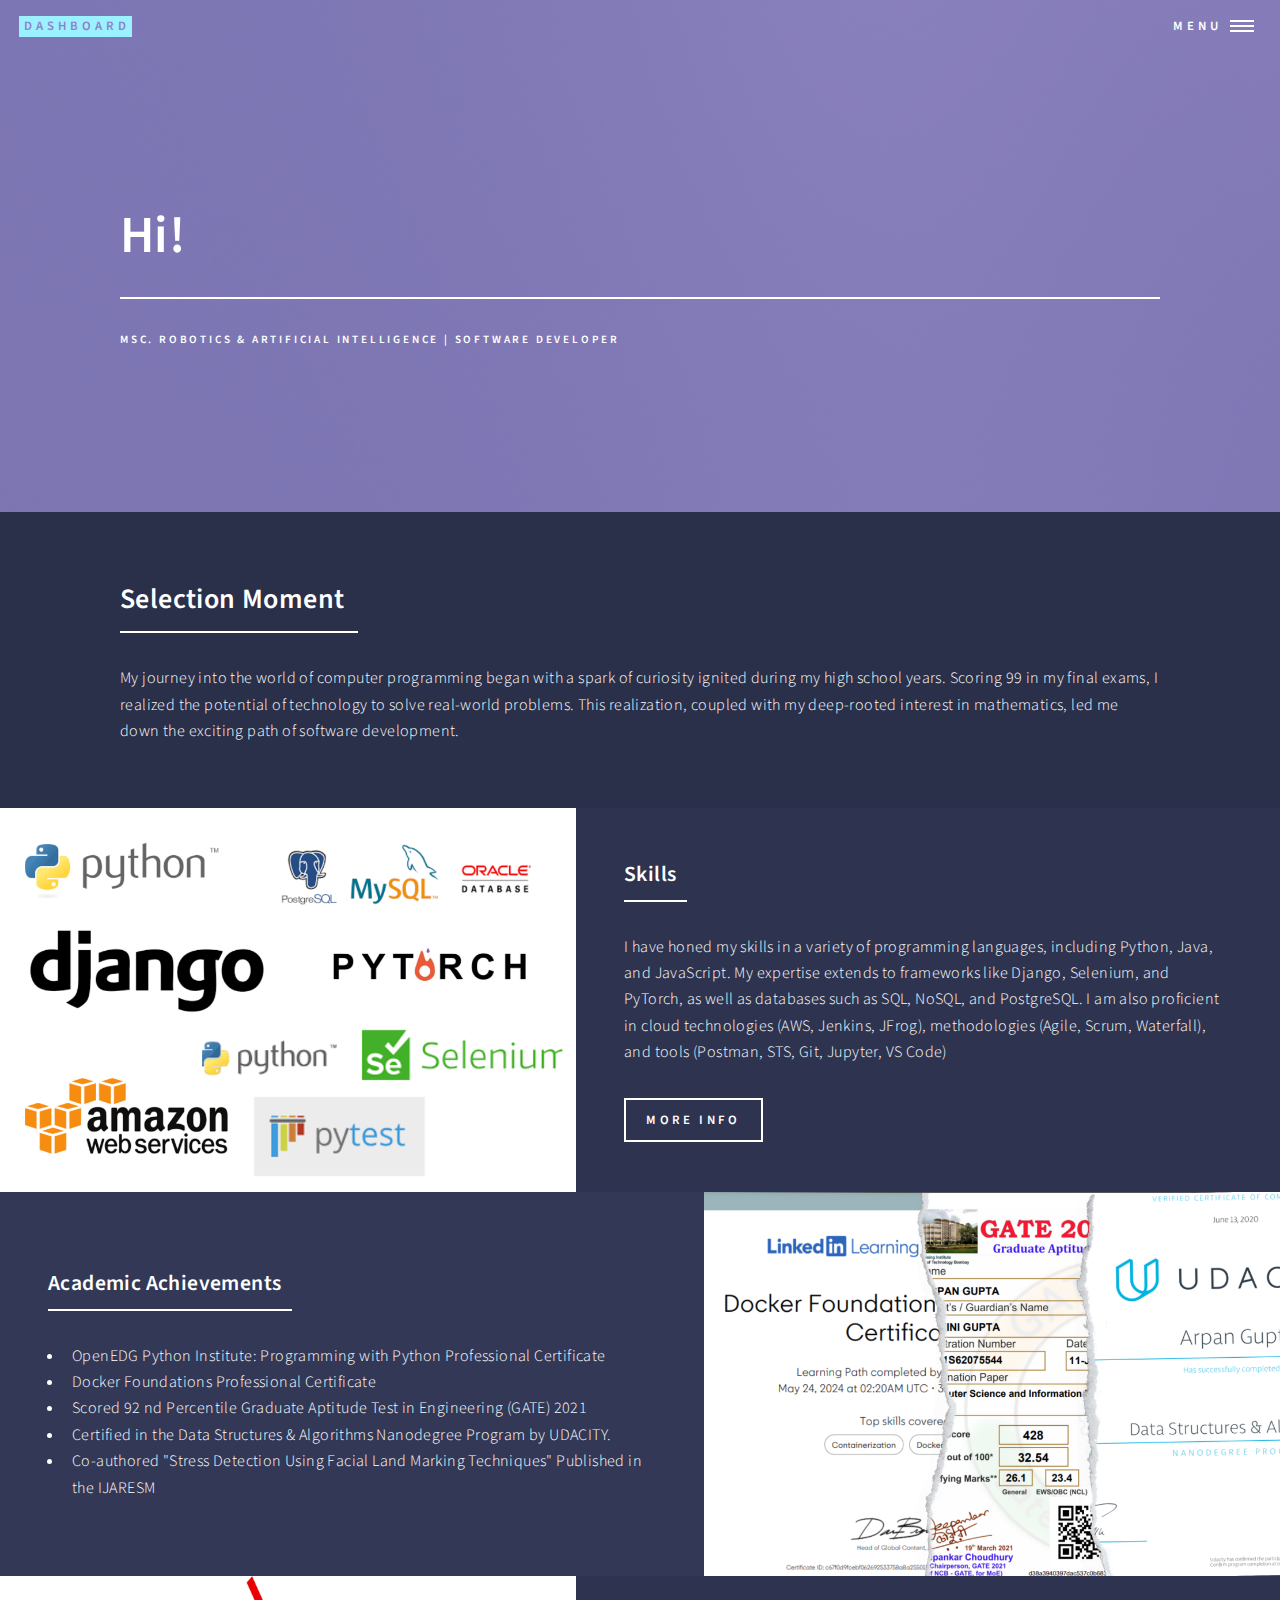
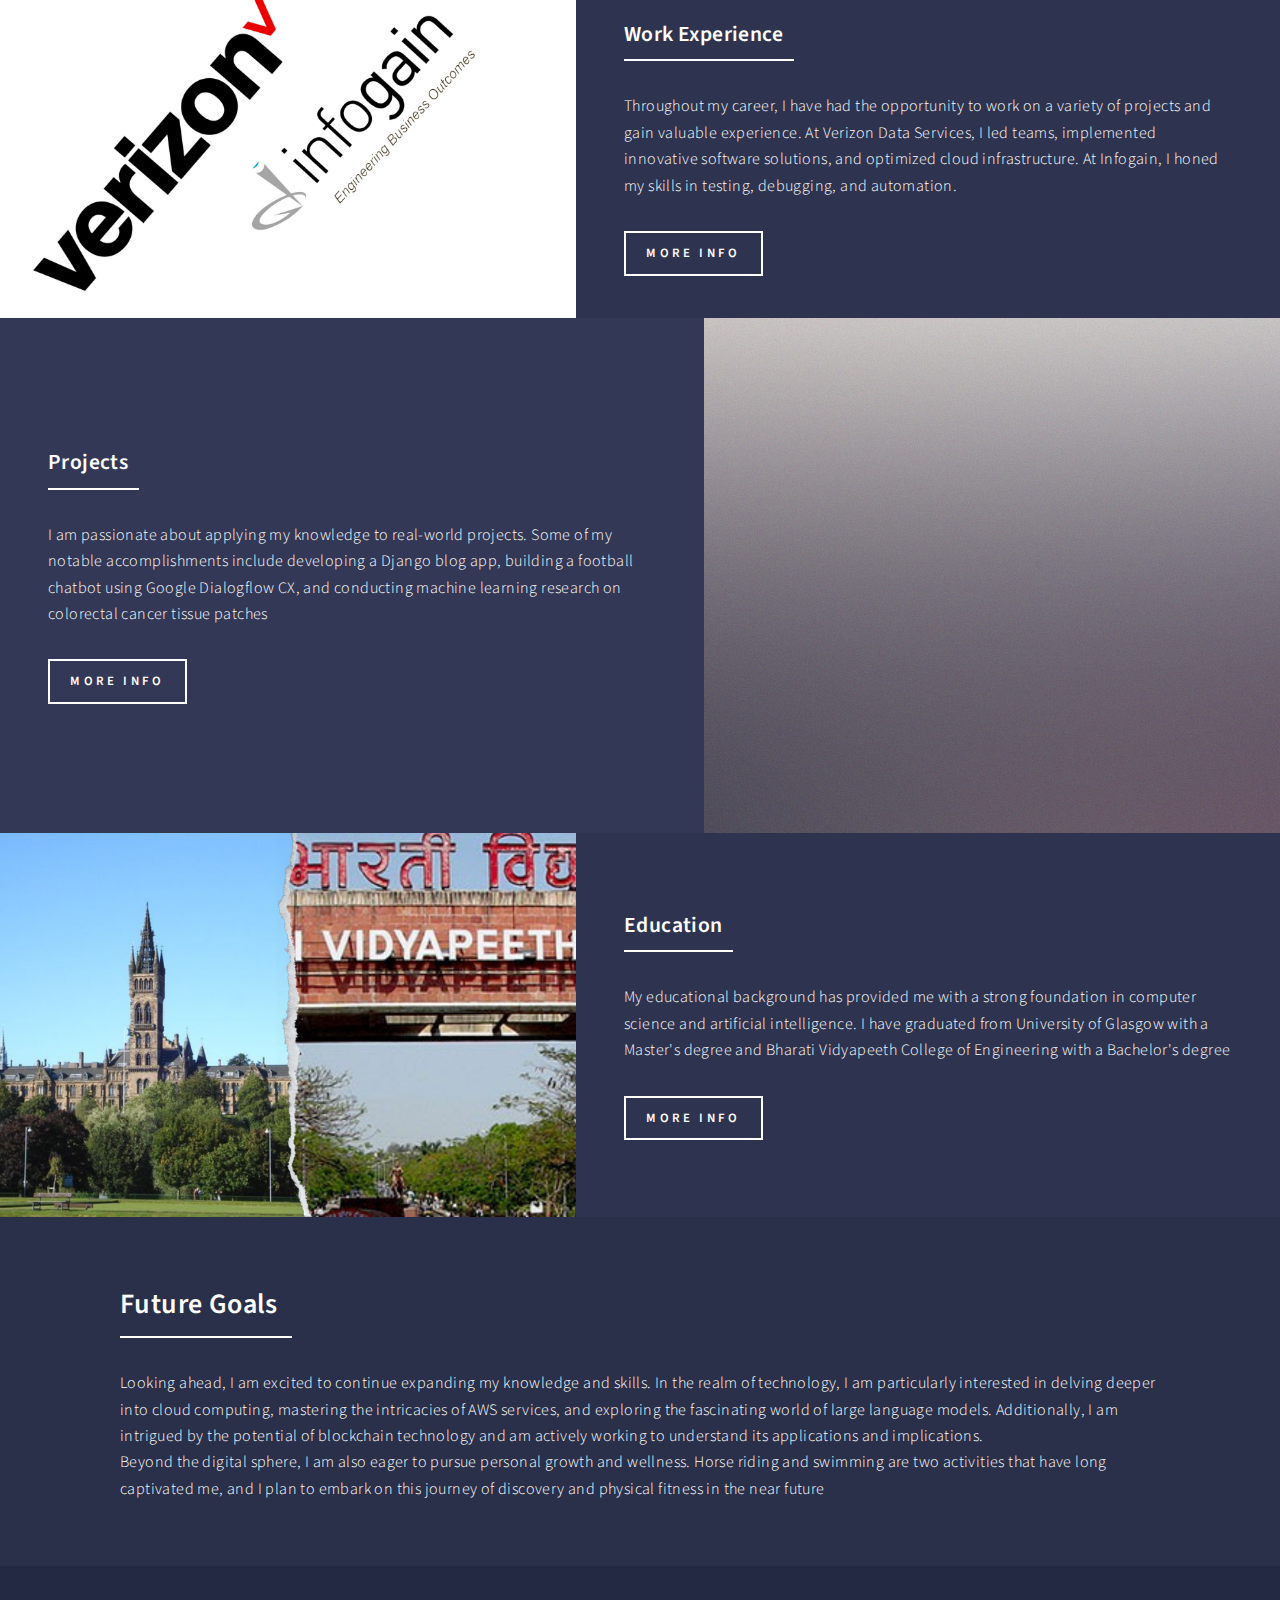
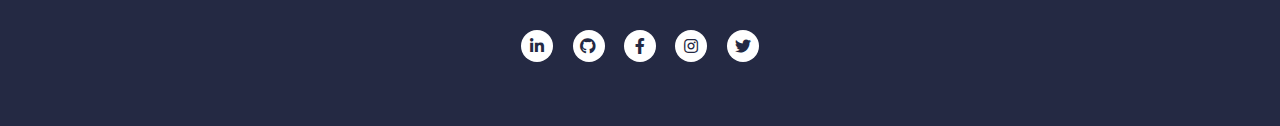
<file: about_me.html>
<!DOCTYPE HTML>

<html>
	<head>
		<!-- Google tag (gtag.js) -->
		<script async src="https://www.googletagmanager.com/gtag/js?id=G-13X235WPXB"></script>
		<script>
		window.dataLayer = window.dataLayer || [];
		function gtag(){dataLayer.push(arguments);}
		gtag('js', new Date());

		gtag('config', 'G-13X235WPXB');
		</script>
		
		<title>About Me</title>
		<meta charset="utf-8" />
		<meta name="viewport" content="width=device-width, initial-scale=1, user-scalable=no" />
		<link rel="stylesheet" href="assets/css/main.css" />
		<noscript><link rel="stylesheet" href="assets/css/noscript.css" /></noscript>
	</head>
	<body class="is-preload">

		<!-- Wrapper -->
			<div id="wrapper">

				<!-- Header -->
					<header id="header" class="alt style2">
						<a href="index.html" class="logo"><strong>Dashboard</strong></a>
						<nav>
							<a href="#menu">Menu</a>
						</nav>
					</header>

				<!-- Menu -->
					<nav id="menu">
						<ul class="links">
							<li><a href="index.html">Home</a></li>
							<li><a href="skills.html">Skills</a></li>
							<li><a href="project.html">Projects</a></li>
							<li><a href="work_exp.html">Work Experience</a></li>
						</ul>
					</nav>

				<!-- Banner -->
					<section id="banner" class="style2">
						<div class="inner">
							<span class="image">
								<img src="images/pic07.jpg" alt="" />
							</span>
							<header class="major">
								<h1>Hi!</h1>
							</header>
							<div class="content">
								<p>MSc. Robotics & Artificial Intelligence | Software Developer</p>
							</div>
						</div>
					</section>

				<!-- Main -->
					<div id="main">

						<!-- One -->
							<section id="one">
								<div class="inner">
									<header class="major">
										<h2>Selection Moment</h2>
									</header>
									<p>
										My journey into the world of computer programming began with a spark of curiosity ignited during 
										my high school years. Scoring 99 in my final exams, I realized the potential of technology to solve 
										real-world problems. This realization, coupled with my deep-rooted interest in mathematics, led me 
										down the exciting path of software development.
									</p>
								</div>
							</section>

						<!-- Two -->
							<section id="two" class="spotlights">
								<section>
									<a href="skills.html" class="image">
										<img src="images/me_1.png" alt="" data-position="center center" />
									</a>
									<div class="content">
										<div class="inner">
											<header class="major">
												<h3>Skills</h3>
											</header>
											<p>
												I have honed my skills in a variety of programming languages, including Python, Java, and 
												JavaScript. My expertise extends to frameworks like Django, Selenium, and PyTorch, as well 
												as databases such as SQL, NoSQL, and PostgreSQL. I am also proficient in cloud technologies 
												(AWS, Jenkins, JFrog), methodologies (Agile, Scrum, Waterfall), and tools (Postman, STS, 
												Git, Jupyter, VS Code)
											</p>
											<ul class="actions">
												<li><a href="skills.html" class="button">More Info</a></li>
											</ul>
										</div>
									</div>
								</section>
								<section>
									<a class="image">
										<img src="images/me_2.png" alt="" data-position="top center" />
									</a>
									<div class="content">
										<div class="inner">
											<header class="major">
												<h3>Academic Achievements</h3>
											</header>
											<p>
												<ul>
													<li>OpenEDG Python Institute: Programming with Python Professional Certificate</li>
													<li>Docker Foundations Professional Certificate</li>
													<li>Scored 92 nd Percentile Graduate Aptitude Test in Engineering (GATE) 2021</li>
													<li>Certified in the Data Structures & Algorithms Nanodegree Program by UDACITY.</li>
													<li>Co-authored "Stress Detection Using Facial Land Marking Techniques" Published in the IJARESM</li>
												</ul>
											</p>
										</div>
									</div>
								</section>
								<section>
									<a href="work_exp.html" class="image">
										<img src="images/me_3.png" alt="" data-position="25% 25%" />
									</a>
									<div class="content">
										<div class="inner">
											<header class="major">
												<h3>Work Experience</h3>
											</header>
											<p>
												Throughout my career, I have had the opportunity to work on a variety of projects and gain 
												valuable experience. At Verizon Data Services, I led teams, implemented innovative software 
												solutions, and optimized cloud infrastructure. At Infogain, I honed my skills in testing, 
												debugging, and automation.
											</p>
											<ul class="actions">
												<li><a href="work_exp.html" class="button">More Info</a></li>
											</ul>
										</div>
									</div>
								</section>
								<section>
									<a href="project.html" class="image">
										<img src="images/pic10.jpg" alt="" data-position="25% 25%" />
									</a>
									<div class="content">
										<div class="inner">
											<header class="major">
												<h3>Projects</h3>
											</header>
											<p>
												I am passionate about applying my knowledge to real-world projects. Some of my notable 
												accomplishments include developing a Django blog app, building a football chatbot using 
												Google Dialogflow CX, and conducting machine learning research on colorectal cancer tissue 
												patches
											</p>
											<ul class="actions">
												<li><a href="project.html" class="button">More Info</a></li>
											</ul>
										</div>
									</div>
								</section>
								<section>
									<a href="education.html" class="image">
										<img src="images/me_5.png" alt="" data-position="25% 25%" />
									</a>
									<div class="content">
										<div class="inner">
											<header class="major">
												<h3>Education</h3>
											</header>
											<p>
												My educational background has provided me with a strong foundation in computer science and 
												artificial intelligence. I have graduated from University of Glasgow with a Master's degree 
												and Bharati Vidyapeeth College of Engineering with a Bachelor's degree
											</p>
											<ul class="actions">
												<li><a href="education.html" class="button">More Info</a></li>
											</ul>
										</div>
									</div>
								</section>
							</section>

						<!-- Three -->
							<section id="three">
								<div class="inner">
									<header class="major">
										<h2>Future Goals</h2>
									</header>
									<p>
										Looking ahead, I am excited to continue expanding my knowledge and skills. In the realm of technology, 
										I am particularly interested in delving deeper into cloud computing, mastering the intricacies of AWS 
										services, and exploring the fascinating world of large language models. Additionally, I am intrigued 
										by the potential of blockchain technology and am actively working to understand its applications and 
										implications.<br>
										Beyond the digital sphere, I am also eager to pursue personal growth and wellness. Horse riding and 
										swimming are two activities that have long captivated me, and I plan to embark on this journey of 
										discovery and physical fitness in the near future
									</p>
								</div>
							</section>
					</div>

				<!-- Footer -->
					<footer id="footer">
						<div class="inner">
							<ul class="icons">
								<li><a href="https://www.linkedin.com/in/apngupta/" class="icon brands alt fa-linkedin-in"><span class="label">LinkedIn</span></a></li>
								<li><a href="https://github.com/Arpangpta/" class="icon brands alt fa-github"><span class="label">GitHub</span></a></li>
								<li><a href="https://www.facebook.com/itsapn.gupta/" class="icon brands alt fa-facebook-f"><span class="label">Facebook</span></a></li>
								<li><a href="https://www.instagram.com/its_apn.gupta/" class="icon brands alt fa-instagram"><span class="label">Instagram</span></a></li>
								<li><a href="https://x.com/apn_gupta" class="icon brands alt fa-twitter"><span class="label">Twitter</span></a></li>
							</ul>
						</div>
					</footer>
			</div>

		<!-- Scripts -->
			<script src="assets/js/jquery.min.js"></script>
			<script src="assets/js/jquery.scrolly.min.js"></script>
			<script src="assets/js/jquery.scrollex.min.js"></script>
			<script src="assets/js/browser.min.js"></script>
			<script src="assets/js/breakpoints.min.js"></script>
			<script src="assets/js/util.js"></script>
			<script src="assets/js/main.js"></script>
	</body>
</html>
</file>
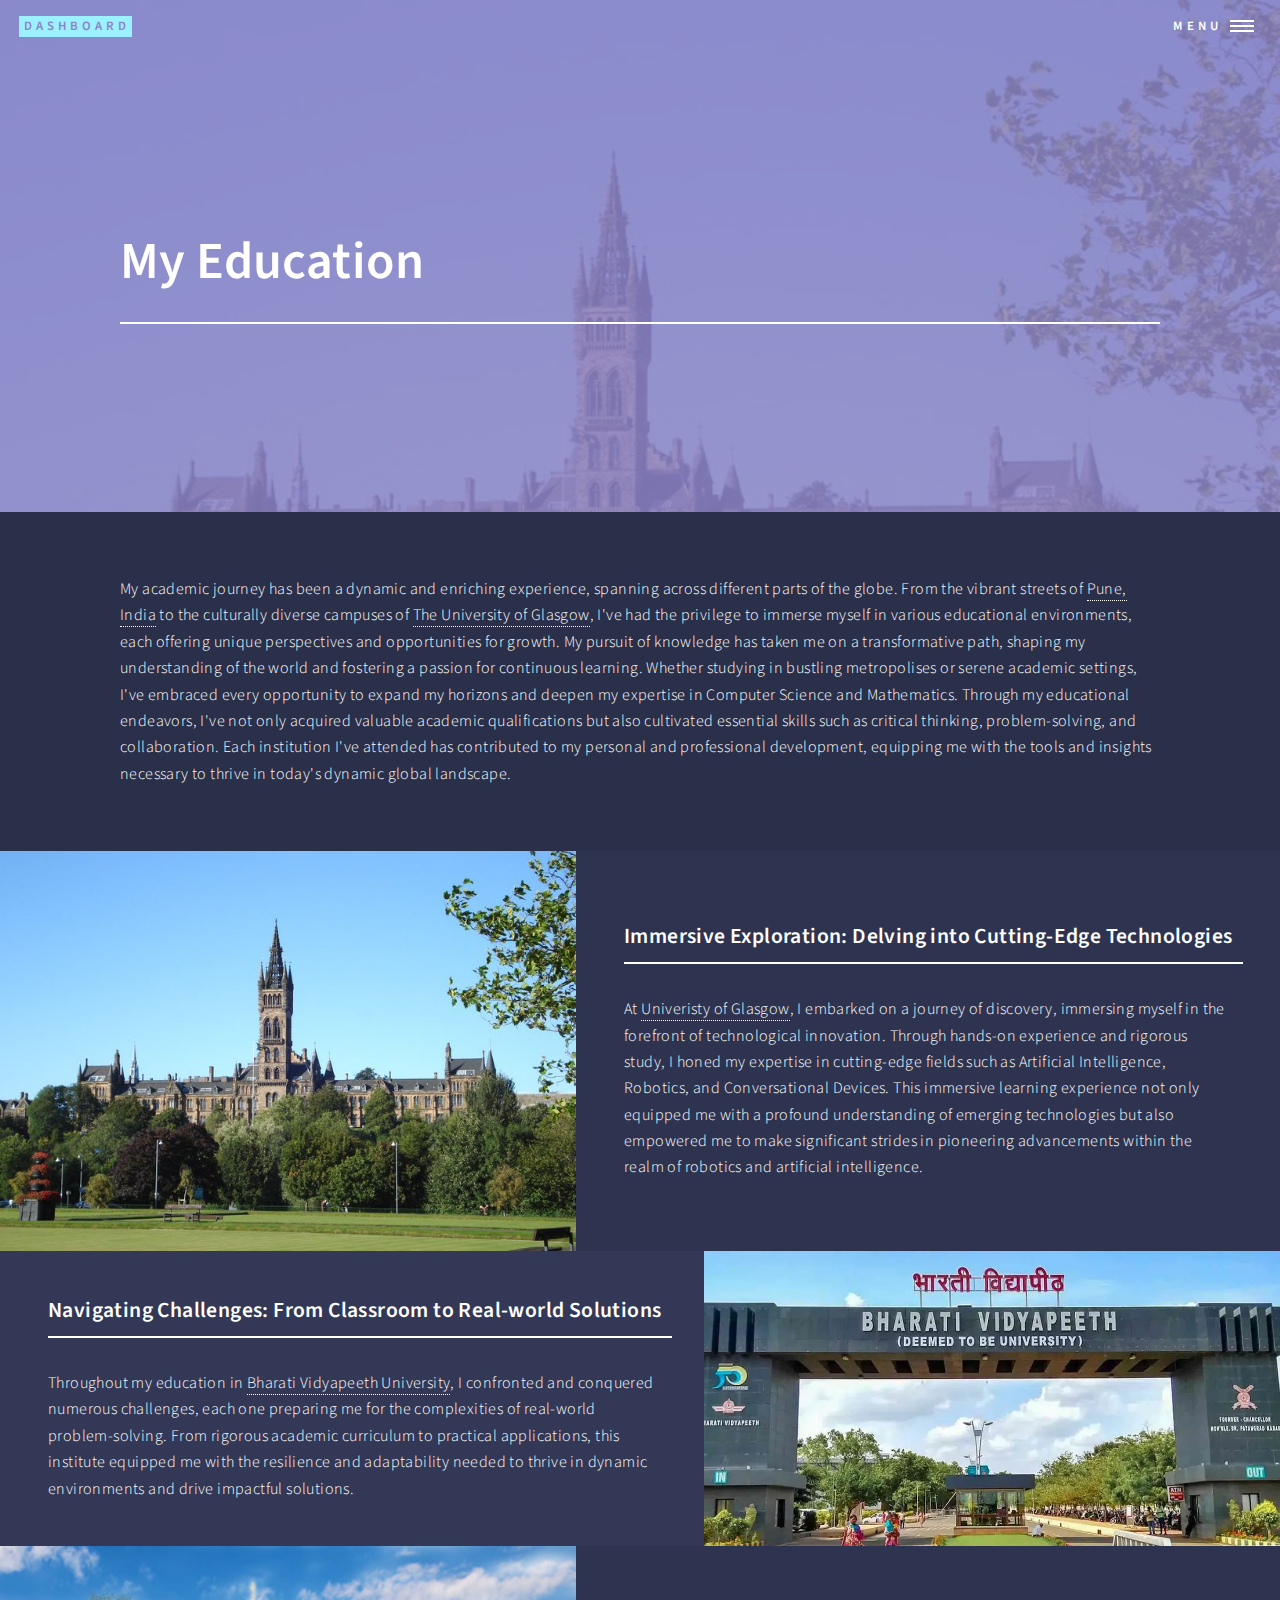
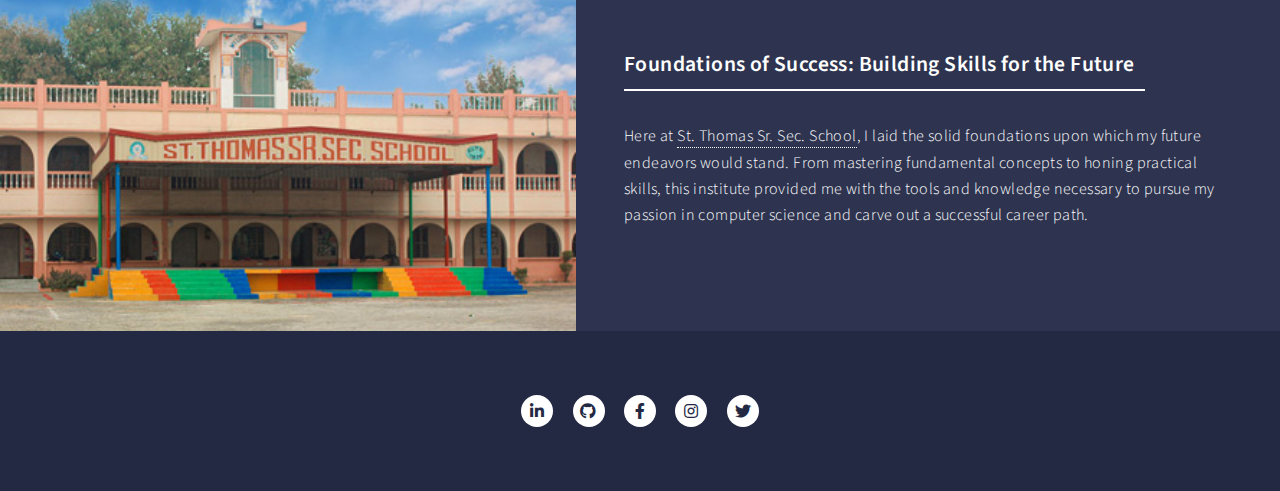
<file: education.html>
<!DOCTYPE HTML>

<html>
	<head>
		<!-- Google tag (gtag.js) -->
		<script async src="https://www.googletagmanager.com/gtag/js?id=G-13X235WPXB"></script>
		<script>
		window.dataLayer = window.dataLayer || [];
		function gtag(){dataLayer.push(arguments);}
		gtag('js', new Date());

		gtag('config', 'G-13X235WPXB');
		</script>
		
		<title>Education</title>
		<meta charset="utf-8" />
		<meta name="viewport" content="width=device-width, initial-scale=1, user-scalable=no" />
		<link rel="stylesheet" href="assets/css/main.css" />
		<noscript><link rel="stylesheet" href="assets/css/noscript.css" /></noscript>
	</head>
	<body class="is-preload">

		<!-- Wrapper -->
			<div id="wrapper">

				<!-- Header -->
					<header id="header" class="alt style2">
						<a href="index.html" class="logo"><strong>Dashboard</strong> <!--<span>by HTML5 UP</span>--></a>
						<nav>
							<a href="#menu">Menu</a>
						</nav>
					</header>

				<!-- Menu -->
				<nav id="menu">
					<ul class="links">
						<li><a href="index.html">Home</a></li>
						<li><a href="skills.html">Skills</a></li>
						<li><a href="project.html">Projects</a></li>
						<li><a href="work_exp.html">Work Experience</a></li>
					</ul>
				</nav>

				<!-- Banner -->
					<section id="banner" class="style2">
						<div class="inner">
							<span class="image">
								<img src="images/uog.jpg" alt="" />
							</span>
							<header class="major">
								<h1>My Education</h1>
							</header>
						</div>
					</section>

				<!-- Main -->
					<div id="main">

						<!-- One -->
							<section id="one">
								<div class="inner">
									<p>My academic journey has been a dynamic and enriching experience, spanning across different parts of the globe. From the vibrant streets of <a href="#edu2">Pune, India</a> to the culturally diverse campuses of <a href="#edu2">The University of Glasgow</a>, I've had the privilege to immerse myself in various educational environments, each offering unique perspectives and opportunities for growth.
                                        My pursuit of knowledge has taken me on a transformative path, shaping my understanding of the world and fostering a passion for continuous learning. Whether studying in bustling metropolises or serene academic settings, I've embraced every opportunity to expand my horizons and deepen my expertise in Computer Science and Mathematics.
                                        Through my educational endeavors, I've not only acquired valuable academic qualifications but also cultivated essential skills such as critical thinking, problem-solving, and collaboration. Each institution I've attended has contributed to my personal and professional development, equipping me with the tools and insights necessary to thrive in today's dynamic global landscape.                                        
                                    </p>
								</div>
							</section>

						<!-- Two -->
							<section id="two" class="spotlights">
								<section id = 'edu1'>
									<a class="image">
										<img src="images/uog.jpg" alt="" data-position="center center" />
									</a>
									<div class="content">
										<div class="inner">
											<header class="major">
												<h3>Immersive Exploration: Delving into Cutting-Edge Technologies</h3>
											</header>
											<p>
                                                At <a href="https://www.gla.ac.uk/">Univeristy of Glasgow</a>, I embarked on a journey of discovery, immersing myself in the forefront of technological innovation. 
                                                Through hands-on experience and rigorous study, I honed my expertise in cutting-edge fields such as Artificial Intelligence, 
                                                Robotics, and Conversational Devices. This immersive learning experience not only equipped me with a profound understanding 
                                                of emerging technologies but also empowered me to make significant strides in pioneering advancements within the realm of 
                                                robotics and artificial intelligence.
                                            </p>
										</div>
									</div>
								</section>
								<section id = 'edu2'>
									<a class="image">
										<img src="images/bvp_uni.jpg" alt="" data-position="top center" />
									</a>
									<div class="content">
										<div class="inner">
											<header class="major">
												<h3>Navigating Challenges: From Classroom to Real-world Solutions</h3>
											</header>
											<p>
                                                Throughout my education in <a href="https://www.bvuniversity.edu.in/">Bharati Vidyapeeth University</a>, I confronted and conquered numerous challenges, each one preparing me 
                                                for the complexities of real-world problem-solving. From rigorous academic curriculum to practical applications, this institute 
                                                equipped me with the resilience and adaptability needed to thrive in dynamic environments and drive impactful solutions.
                                            </p>
										</div>
									</div>
								</section>
								<section id = 'edu3'>
									<a class="image">
										<img src="images/schl.jpg" alt="" data-position="25% 25%" />
									</a>
									<div class="content">
										<div class="inner">
											<header class="major">
												<h3>Foundations of Success: Building Skills for the Future</h3>
											</header>
											<p>
                                                Here at <a href="http://www.stthomasmainpuri.com">St. Thomas Sr. Sec. School</a>, I laid the solid foundations upon which my future endeavors would stand. From mastering fundamental 
                                                concepts to honing practical skills, this institute provided me with the tools and knowledge necessary to pursue my passion in 
                                                computer science and carve out a successful career path.
                                            </p>
										</div>
									</div>
								</section>
							</section>
					</div>

				<!-- Footer -->
				<footer id="footer">
					<div class="inner">
						<ul class="icons">
							<li><a href="https://www.linkedin.com/in/apngupta/" class="icon brands alt fa-linkedin-in"><span class="label">LinkedIn</span></a></li>
							<li><a href="https://github.com/Arpangpta/" class="icon brands alt fa-github"><span class="label">GitHub</span></a></li>
							<li><a href="https://www.facebook.com/itsapn.gupta/" class="icon brands alt fa-facebook-f"><span class="label">Facebook</span></a></li>
							<li><a href="https://www.instagram.com/its_apn.gupta/" class="icon brands alt fa-instagram"><span class="label">Instagram</span></a></li>
							<li><a href="https://x.com/apn_gupta" class="icon brands alt fa-twitter"><span class="label">Twitter</span></a></li>
						</ul>
					</div>
				</footer>
			</div>

		<!-- Scripts -->
			<script src="assets/js/jquery.min.js"></script>
			<script src="assets/js/jquery.scrolly.min.js"></script>
			<script src="assets/js/jquery.scrollex.min.js"></script>
			<script src="assets/js/browser.min.js"></script>
			<script src="assets/js/breakpoints.min.js"></script>
			<script src="assets/js/util.js"></script>
			<script src="assets/js/main.js"></script>
	</body>
</html>
</file>
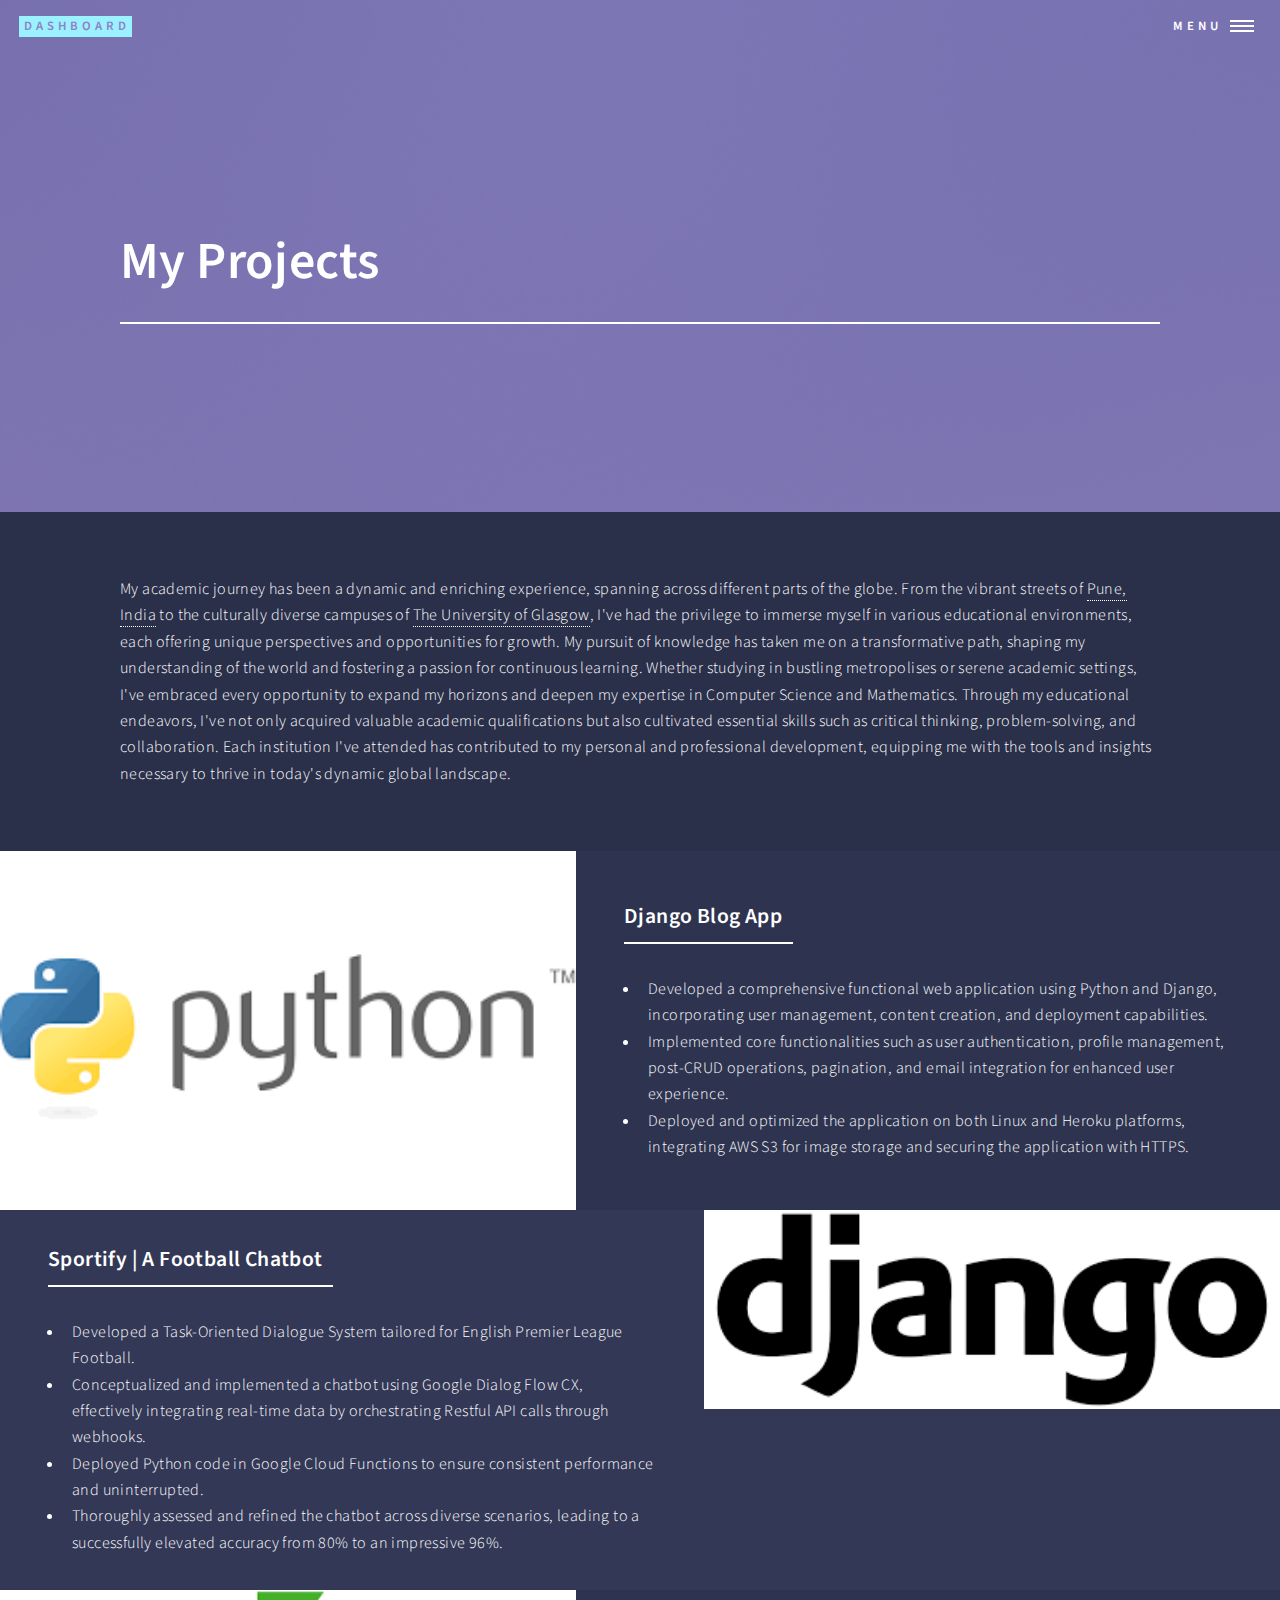
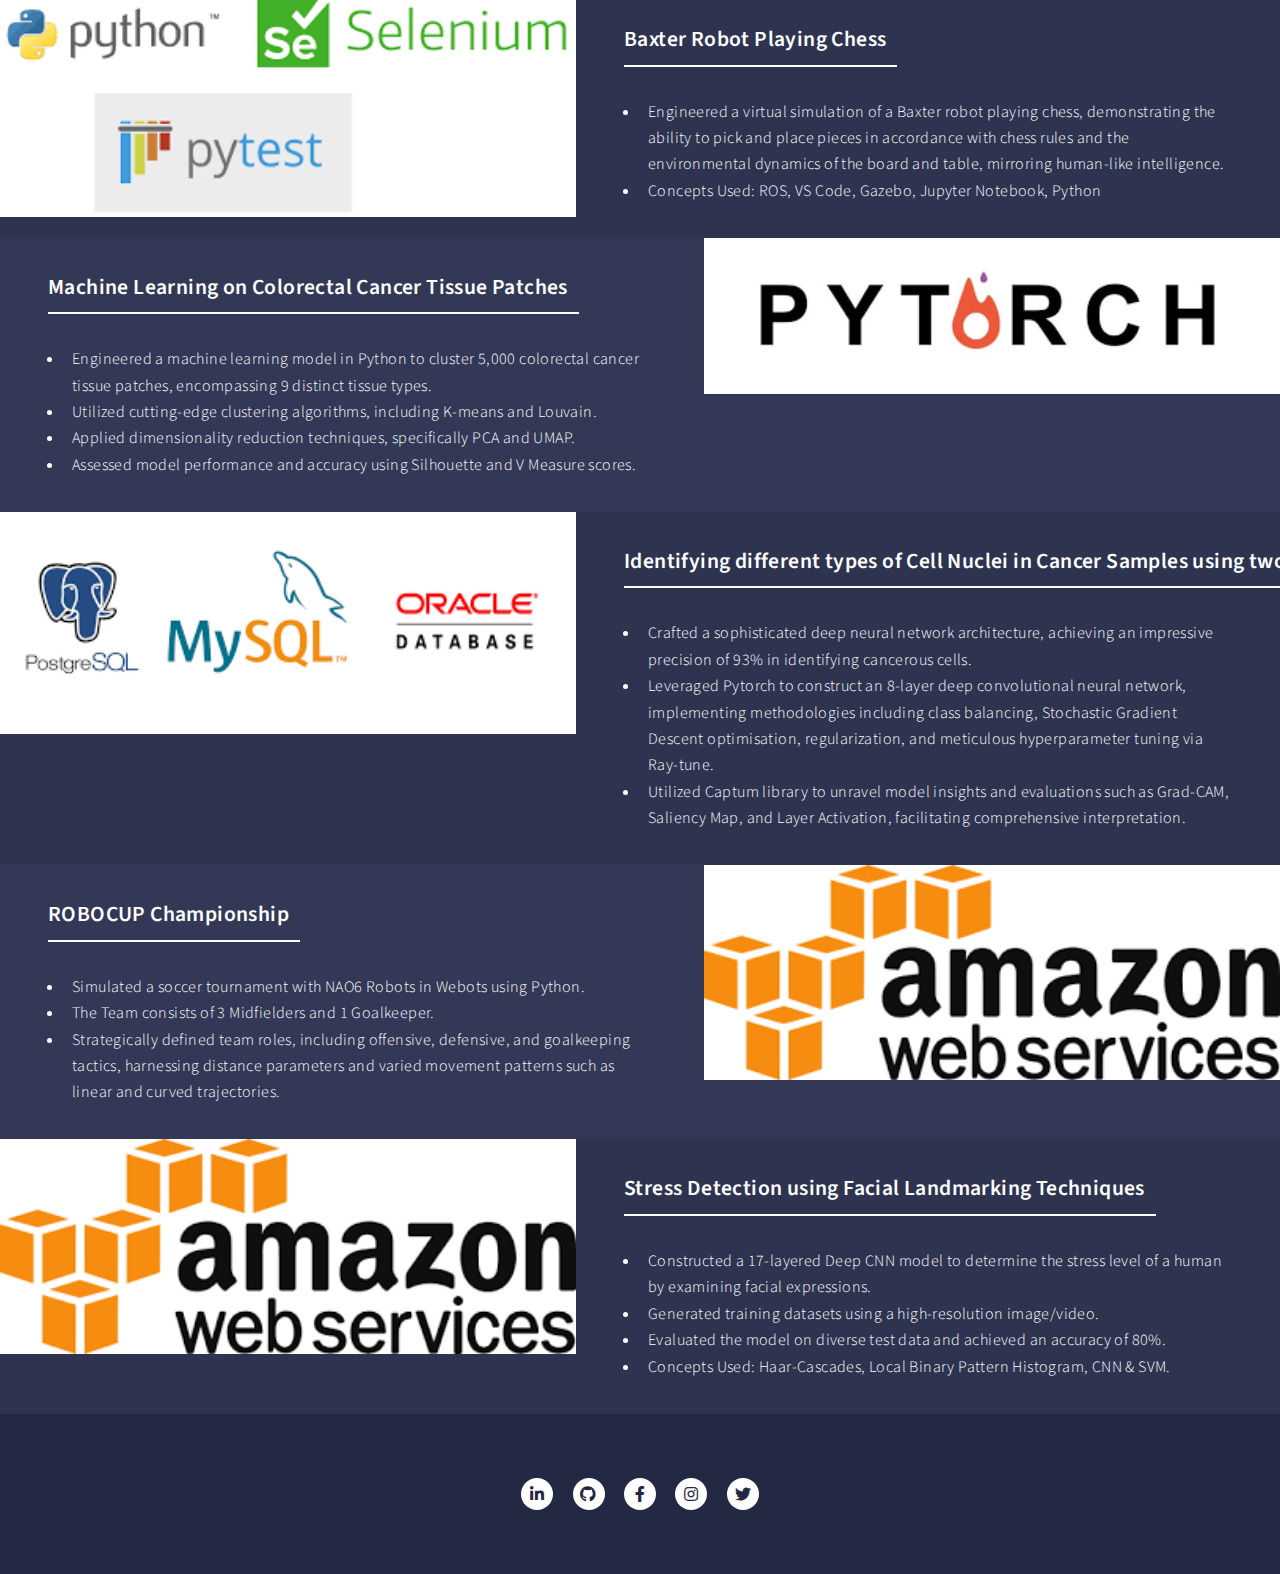
<file: project.html>
<!DOCTYPE HTML>

<html>
	<head>
        <!-- Google tag (gtag.js) -->
		<script async src="https://www.googletagmanager.com/gtag/js?id=G-13X235WPXB"></script>
		<script>
		window.dataLayer = window.dataLayer || [];
		function gtag(){dataLayer.push(arguments);}
		gtag('js', new Date());

		gtag('config', 'G-13X235WPXB');
		</script>
		
        <title>Skills</title>
		<meta charset="utf-8" />
		<meta name="viewport" content="width=device-width, initial-scale=1, user-scalable=no" />
		<link rel="stylesheet" href="assets/css/main.css" />
		<noscript><link rel="stylesheet" href="assets/css/noscript.css" /></noscript>
	</head>
	<body class="is-preload">

		<!-- Wrapper -->
			<div id="wrapper">

				<!-- Header -->
					<header id="header" class="alt style2">
						<a href="index.html" class="logo"><strong>Dashboard</strong> <!--<span>by HTML5 UP</span>--></a>
						<nav>
							<a href="#menu">Menu</a>
						</nav>
					</header>

				<!-- Menu -->
                <nav id="menu">
                    <ul class="links">
                        <li><a href="index.html">Home</a></li>
                        <li><a href="skills.html">Skills</a></li>
                        <li><a href="project.html">Projects</a></li>
                        <li><a href="work_exp.html">Work Experience</a></li>
                    </ul>
                </nav>

				<!-- Banner -->
					<section id="banner" class="style2">
						<div class="inner">
							<header class="major">
								<h1>My Projects</h1>
							</header>
						</div>
					</section>

				<!-- Main -->
					<div id="main">

						<!-- One -->
							<section id="one">
								<div class="inner">
									<p>My academic journey has been a dynamic and enriching experience, spanning across different parts of the globe. From the vibrant streets of <a href="#edu2">Pune, India</a> to the culturally diverse campuses of <a href="#edu2">The University of Glasgow</a>, I've had the privilege to immerse myself in various educational environments, each offering unique perspectives and opportunities for growth.
                                        My pursuit of knowledge has taken me on a transformative path, shaping my understanding of the world and fostering a passion for continuous learning. Whether studying in bustling metropolises or serene academic settings, I've embraced every opportunity to expand my horizons and deepen my expertise in Computer Science and Mathematics.
                                        Through my educational endeavors, I've not only acquired valuable academic qualifications but also cultivated essential skills such as critical thinking, problem-solving, and collaboration. Each institution I've attended has contributed to my personal and professional development, equipping me with the tools and insights necessary to thrive in today's dynamic global landscape.                                        
                                    </p>
								</div>
							</section>

						<!-- Two -->
							<section id="two" class="spotlights">
								<section id = 'edu1'>
									<a class="image">
										<img src="images/python.png" alt="" data-position="center center" />
									</a>
									<div class="content">
										<div class="inner">
											<header class="major">
												<h3>Django Blog App</h3>
											</header>
											<p>
                                               <ul>
                                                    <li>Developed a comprehensive functional web application using Python and Django, 
                                                        incorporating user management, content creation, and deployment capabilities.</li>
                                                    <li>Implemented core functionalities such as user authentication, profile management, 
                                                        post-CRUD operations, pagination, and email integration for enhanced user experience.</li>
                                                    <li>Deployed and optimized the application on both Linux and Heroku platforms, integrating 
                                                        AWS S3 for image storage and securing the application with HTTPS.</li>
                                                </ul> 
                                            </p>
										</div>
									</div>
								</section>
								<section id = 'edu2'>
									<a class="image">
										<img src="images/django.png" alt="" data-position="center center" />
									</a>
									<div class="content">
										<div class="inner">
											<header class="major">
												<h3>Sportify | A Football Chatbot</h3>
											</header>
											<p>
                                                <ul>
                                                    <li>Developed a Task-Oriented Dialogue System tailored for English Premier League 
                                                        Football.</li>
                                                    <li>Conceptualized and implemented a chatbot using Google Dialog Flow CX, effectively 
                                                        integrating real-time data by orchestrating Restful API calls through webhooks.</li>
                                                    <li>Deployed Python code in Google Cloud Functions to ensure consistent performance 
                                                        and uninterrupted.</li>
                                                    <li>Thoroughly assessed and refined the chatbot across diverse scenarios, leading to 
                                                        a successfully elevated accuracy from 80% to an impressive 96%.</li>
                                                </ul>
                                            </p>
										</div>
									</div>
								</section>
								<section id = 'edu3'>
									<a class="image">
										<img src="images/test.png" alt="" data-position="25% 25%" />
									</a>
									<div class="content">
										<div class="inner">
											<header class="major">
												<h3>Baxter Robot Playing Chess</h3>
											</header>
											<p>
                                                <ul>
                                                    <li>Engineered a virtual simulation of a Baxter robot playing chess, demonstrating the 
                                                        ability to pick and place pieces in accordance with chess rules and the environmental 
                                                        dynamics of the board and table, mirroring human-like intelligence.</li>
                                                    <li>Concepts Used: ROS, VS Code, Gazebo, Jupyter Notebook, Python</li>
                                                </ul>
                                            </p>
										</div>
									</div>
								</section>
                                <section id = 'edu4'>
                                    <a class="image">
                                        <img src="images/pytorch.png" alt="" data-position="top center" />
                                    </a>
                                    <div class="content">
                                        <div class="inner">
                                            <header class="major">
                                                <h3>Machine Learning on Colorectal Cancer Tissue Patches</h3>
                                            </header>
                                            <p>
                                                <ul>
                                                    <li>Engineered a machine learning model in Python to cluster 5,000 colorectal cancer 
                                                        tissue patches, encompassing 9 distinct tissue types.</li>
                                                    <li>Utilized cutting-edge clustering algorithms, including K-means and Louvain.</li>
                                                    <li>Applied dimensionality reduction techniques, specifically PCA and UMAP.</li>
                                                    <li>Assessed model performance and accuracy using Silhouette and V Measure scores.</li>
                                                </ul>
                                            </p>
                                        </div>
                                    </div>
                                </section>
                                <section id = 'edu5'>
                                    <a class="image">
                                        <img src="images/db.png" alt="" data-position="25% 25%" />
                                    </a>
                                    <div class="content">
                                        <div class="inner">
                                            <header class="major">
                                                <h3>Identifying different types of Cell Nuclei in Cancer Samples using two CNNs</h3>
                                            </header>
                                            <p>
                                                <ul>
                                                    <li>Crafted a sophisticated deep neural network architecture, achieving an impressive 
                                                        precision of 93% in identifying cancerous cells.</li>
                                                    <li>Leveraged Pytorch to construct an 8-layer deep convolutional neural network, 
                                                        implementing methodologies including class balancing, Stochastic Gradient Descent 
                                                        optimisation, regularization, and meticulous hyperparameter tuning via Ray-tune.</li>
                                                    <li>Utilized Captum library to unravel model insights and evaluations such as Grad-CAM, 
                                                        Saliency Map, and Layer Activation, facilitating comprehensive interpretation.</li>
                                                </ul>
                                            </p>
                                        </div>
                                    </div>
                                </section>
                                <section id = 'edu6'>
                                    <a class="image">
                                        <img src="images/aws.png" alt="" data-position="25% 25%" />
                                    </a>
                                    <div class="content">
                                        <div class="inner">
                                            <header class="major">
                                                <h3>ROBOCUP Championship</h3>
                                            </header>
                                            <p>
                                                <ul>
                                                    <li>Simulated a soccer tournament with NAO6 Robots in Webots using Python.</li>
                                                    <li>The Team consists of 3 Midfielders and 1 Goalkeeper.</li>
                                                    <li>Strategically defined team roles, including offensive, defensive, and goalkeeping 
                                                        tactics, harnessing distance parameters and varied movement patterns such as 
                                                        linear and curved trajectories.</li>
                                                </ul>
                                            </p>
                                        </div>
                                    </div>
                                </section>
                                <section id = 'edu7'>
                                    <a class="image">
                                        <img src="images/aws.png" alt="" data-position="25% 25%" />
                                    </a>
                                    <div class="content">
                                        <div class="inner">
                                            <header class="major">
                                                <h3>Stress Detection using Facial Landmarking Techniques</h3>
                                            </header>
                                            <p>
                                                <ul>
                                                    <li>Constructed a 17-layered Deep CNN model to determine the stress level of a human by 
                                                        examining facial expressions.</li>
                                                    <li>Generated training datasets using a high-resolution image/video.</li>
                                                    <li>Evaluated the model on diverse test data and achieved an accuracy of 80%.</li>
                                                    <li>Concepts Used: Haar-Cascades, Local Binary Pattern Histogram, CNN & SVM.</li>
                                                </ul>
                                            </p>
                                        </div>
                                    </div>
                                </section>
                            </section>
					</div>

				<!-- Footer -->
                <footer id="footer">
                    <div class="inner">
                        <ul class="icons">
                            <li><a href="https://www.linkedin.com/in/apngupta/" class="icon brands alt fa-linkedin-in"><span class="label">LinkedIn</span></a></li>
                            <li><a href="https://github.com/Arpangpta/" class="icon brands alt fa-github"><span class="label">GitHub</span></a></li>
                            <li><a href="https://www.facebook.com/itsapn.gupta/" class="icon brands alt fa-facebook-f"><span class="label">Facebook</span></a></li>
                            <li><a href="https://www.instagram.com/its_apn.gupta/" class="icon brands alt fa-instagram"><span class="label">Instagram</span></a></li>
                            <li><a href="https://x.com/apn_gupta" class="icon brands alt fa-twitter"><span class="label">Twitter</span></a></li>
                        </ul>
                    </div>
                </footer>
			</div>

		<!-- Scripts -->
			<script src="assets/js/jquery.min.js"></script>
			<script src="assets/js/jquery.scrolly.min.js"></script>
			<script src="assets/js/jquery.scrollex.min.js"></script>
			<script src="assets/js/browser.min.js"></script>
			<script src="assets/js/breakpoints.min.js"></script>
			<script src="assets/js/util.js"></script>
			<script src="assets/js/main.js"></script>

	</body>
</html>
</file>
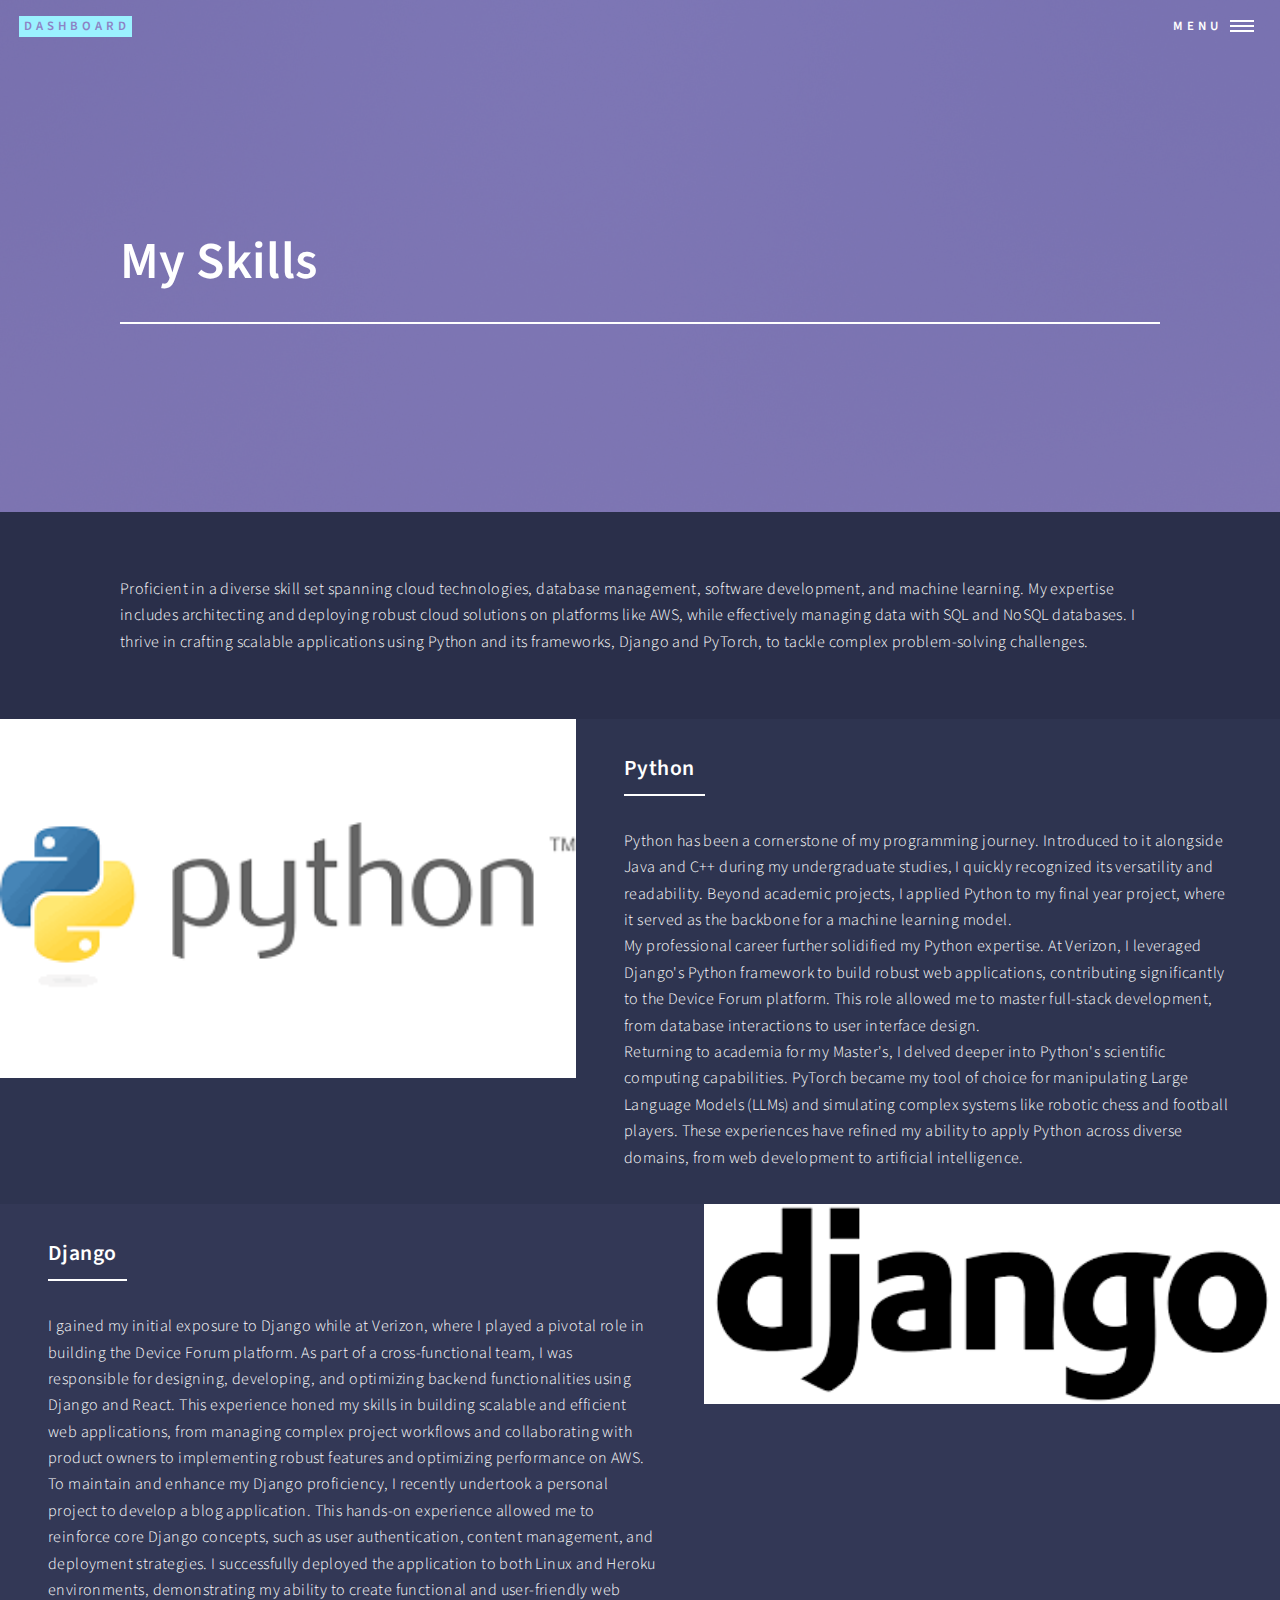
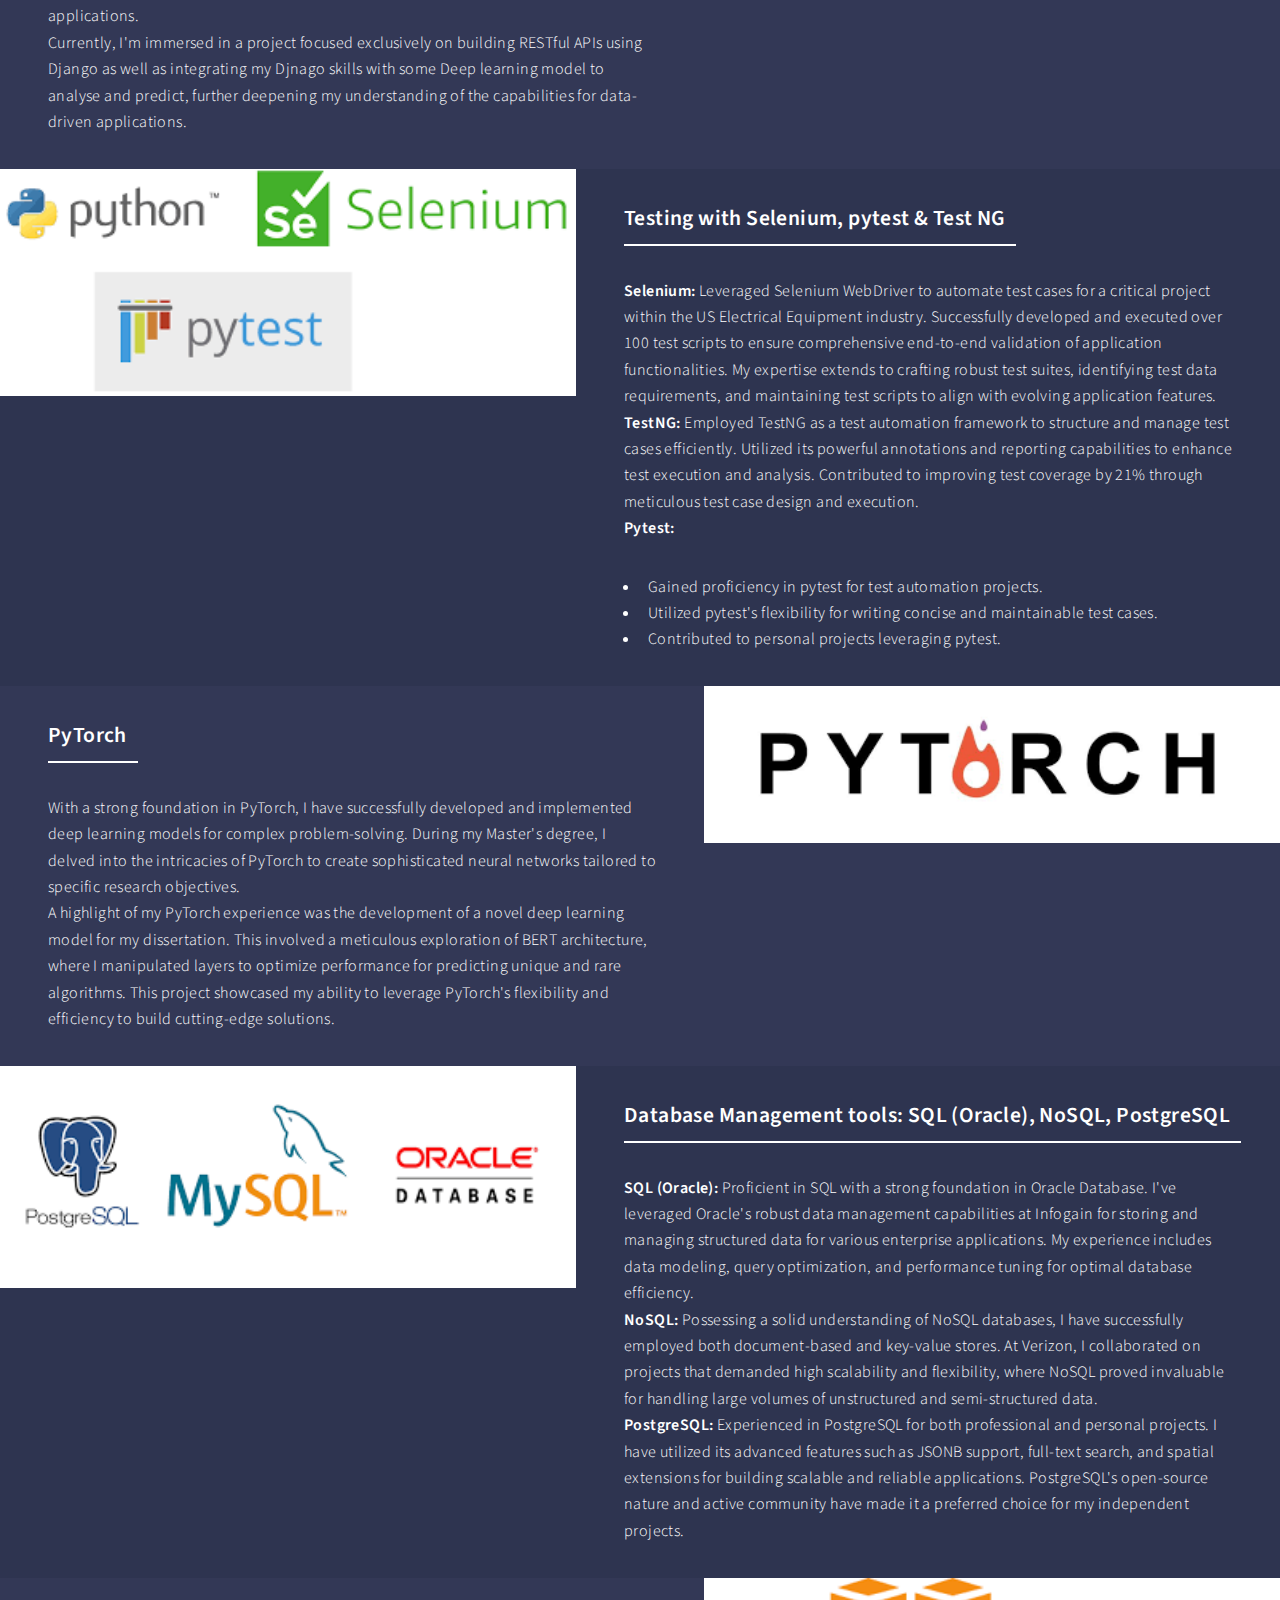
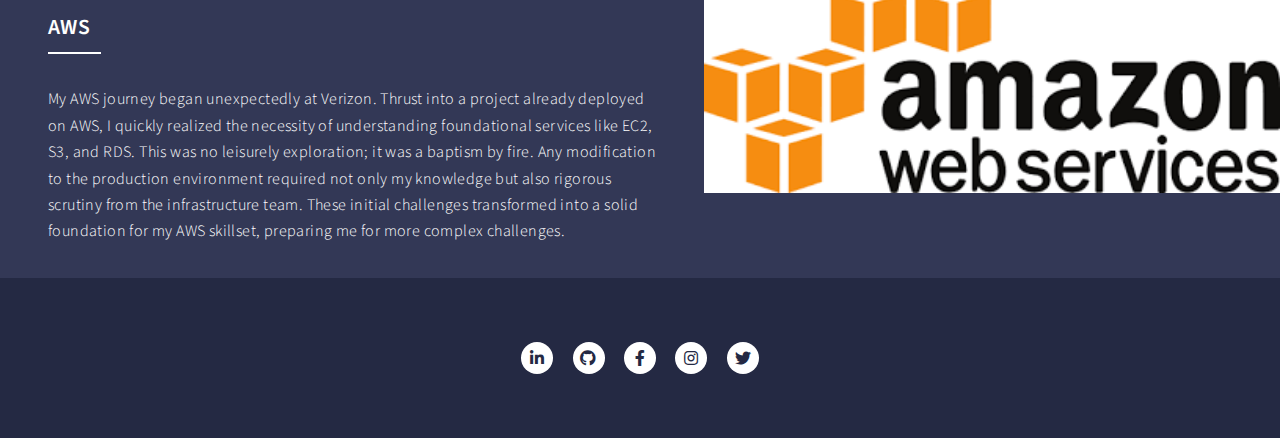
<file: skills.html>
<!DOCTYPE HTML>

<html>
	<head>
		<!-- Google tag (gtag.js) -->
		<script async src="https://www.googletagmanager.com/gtag/js?id=G-13X235WPXB"></script>
		<script>
		window.dataLayer = window.dataLayer || [];
		function gtag(){dataLayer.push(arguments);}
		gtag('js', new Date());

		gtag('config', 'G-13X235WPXB');
		</script>

		<title>Skills</title>
		<meta charset="utf-8" />
		<meta name="viewport" content="width=device-width, initial-scale=1, user-scalable=no" />
		<link rel="stylesheet" href="assets/css/main.css" />
		<noscript><link rel="stylesheet" href="assets/css/noscript.css" /></noscript>
	</head>
	<body class="is-preload">

		<!-- Wrapper -->
			<div id="wrapper">

				<!-- Header -->
					<header id="header" class="alt style2">
						<a href="index.html" class="logo"><strong>Dashboard</strong> <!--<span>by HTML5 UP</span>--></a>
						<nav>
							<a href="#menu">Menu</a>
						</nav>
					</header>

				<!-- Menu -->
				<nav id="menu">
					<ul class="links">
						<li><a href="index.html">Home</a></li>
						<li><a href="skills.html">Skills</a></li>
						<li><a href="project.html">Projects</a></li>
						<li><a href="work_exp.html">Work Experience</a></li>
					</ul>
				</nav>

				<!-- Banner -->
					<section id="banner" class="style2">
						<div class="inner">
							<header class="major">
								<h1>My Skills</h1>
							</header>
						</div>
					</section>

				<!-- Main -->
					<div id="main">

						<!-- One -->
							<section id="one">
								<div class="inner">
									<p>
										Proficient in a diverse skill set spanning cloud technologies, database management, software 
										development, and machine learning. My expertise includes architecting and deploying robust cloud 
										solutions on platforms like AWS, while effectively managing data with SQL and NoSQL databases. I 
										thrive in crafting scalable applications using Python and its frameworks, Django and PyTorch, to 
										tackle complex problem-solving challenges.
                                    </p>
								</div>
							</section>

						<!-- Two -->
							<section id="two" class="spotlights">
								<section id = 'edu1'>
									<a class="image">
										<img src="images/python.png" alt="" data-position="center center" />
									</a>
									<div class="content">
										<div class="inner">
											<header class="major">
												<h3>Python</h3>
											</header>
											<p>
												Python has been a cornerstone of my programming journey. Introduced to it alongside Java 
												and C++ during my undergraduate studies, I quickly recognized its versatility and readability. 
												Beyond academic projects, I applied Python to my final year project, where it served as 
												the backbone for a machine learning model.<br>
												My professional career further solidified my Python expertise. At Verizon, I leveraged 
												Django's Python framework to build robust web applications, contributing significantly to 
												the Device Forum platform. This role allowed me to master full-stack development, from database 
												interactions to user interface design.<br>
												Returning to academia for my Master's, I delved deeper into Python's scientific computing 
												capabilities. PyTorch became my tool of choice for manipulating Large Language Models (LLMs) 
												and simulating complex systems like robotic chess and football players. These experiences 
												have refined my ability to apply Python across diverse domains, from web development to 
												artificial intelligence.
                                            </p>
										</div>
									</div>
								</section>
								<section id = 'edu2'>
									<a class="image">
										<img src="images/django.png" alt="" data-position="center center" />
									</a>
									<div class="content">
										<div class="inner">
											<header class="major">
												<h3>Django</h3>
											</header>
											<p>
												I gained my initial exposure to Django while at Verizon, where I played a pivotal role in 
												building the Device Forum platform. As part of a cross-functional team, I was responsible 
												for designing, developing, and optimizing backend functionalities using Django and React. 
												This experience honed my skills in building scalable and efficient web applications, from 
												managing complex project workflows and collaborating with product owners to implementing 
												robust features and optimizing performance on AWS.<br>
												To maintain and enhance my Django proficiency, I recently undertook a personal project to 
												develop a blog application. This hands-on experience allowed me to reinforce core Django 
												concepts, such as user authentication, content management, and deployment strategies. I 
												successfully deployed the application to both Linux and Heroku environments, demonstrating 
												my ability to create functional and user-friendly web applications.<br>
												Currently, I'm immersed in a project focused exclusively on building RESTful APIs using 
												Django as well as integrating my Djnago skills with some Deep learning model to analyse 
												and predict, further deepening my understanding of the capabilities for data-driven applications.
                                            </p>
										</div>
									</div>
								</section>
								<section id = 'edu3'>
									<a class="image">
										<img src="images/test.png" alt="" data-position="25% 25%" />
									</a>
									<div class="content">
										<div class="inner">
											<header class="major">
												<h3>Testing with Selenium, pytest & Test NG</h3>
											</header>
											<p>
											  	<b>Selenium:</b> Leveraged Selenium WebDriver to automate test cases for a critical 
												project within the US Electrical Equipment industry. Successfully developed and executed 
												over 100 test scripts to ensure comprehensive end-to-end validation of application 
												functionalities. My expertise extends to crafting robust test suites, identifying test 
												data requirements, and maintaining test scripts to align with evolving application features.<br>
												<b>TestNG:</b> Employed TestNG as a test automation framework to structure and manage test 
												cases efficiently. Utilized its powerful annotations and reporting capabilities to enhance 
												test execution and analysis. Contributed to improving test coverage by 21% through meticulous 
												test case design and execution.<br>
												<b>Pytest:</b> 
													<ul>
														<li>Gained proficiency in pytest for test automation projects.
														<li>Utilized pytest's flexibility for writing concise and maintainable test cases.
														<li>Contributed to personal projects leveraging pytest.
													</ul>
                                            </p>
										</div>
									</div>
								</section>
                                <section id = 'edu4'>
                                    <a class="image">
                                        <img src="images/pytorch.png" alt="" data-position="top center" />
                                    </a>
                                    <div class="content">
                                        <div class="inner">
                                            <header class="major">
                                                <h3>PyTorch</h3>
                                            </header>
                                            <p>
												With a strong foundation in PyTorch, I have successfully developed and implemented deep 
												learning models for complex problem-solving. During my Master's degree, I delved into the 
												intricacies of PyTorch to create sophisticated neural networks tailored to specific research 
												objectives.<br>
												A highlight of my PyTorch experience was the development of a novel deep learning model 
												for my dissertation. This involved a meticulous exploration of BERT architecture, where 
												I manipulated layers to optimize performance for predicting unique and rare algorithms. 
												This project showcased my ability to leverage PyTorch's flexibility and efficiency to 
												build cutting-edge solutions.
                                            </p>
                                        </div>
                                    </div>
                                </section>
                                <section id = 'edu5'>
                                    <a class="image">
                                        <img src="images/db.png" alt="" data-position="25% 25%" />
                                    </a>
                                    <div class="content">
                                        <div class="inner">
                                            <header class="major">
                                                <h3>Database Management tools: SQL (Oracle), NoSQL, PostgreSQL</h3>
                                            </header>
                                            <p>
												<b>SQL (Oracle):</b> Proficient in SQL with a strong foundation in Oracle Database. 
												I've leveraged Oracle's robust data management capabilities at Infogain for storing and 
												managing structured data for various enterprise applications. My experience includes data 
												modeling, query optimization, and performance tuning for optimal database efficiency.<br>
												<b>NoSQL:</b> Possessing a solid understanding of NoSQL databases, I have successfully 
												employed both document-based and key-value stores. At Verizon, I collaborated on projects 
												that demanded high scalability and flexibility, where NoSQL proved invaluable for handling 
												large volumes of unstructured and semi-structured data.<br>
												<b>PostgreSQL:</b> Experienced in PostgreSQL for both professional and personal projects. 
												I have utilized its advanced features such as JSONB support, full-text search, and spatial 
												extensions for building scalable and reliable applications. PostgreSQL's open-source nature 
												and active community have made it a preferred choice for my independent projects.
                                            </p>
                                        </div>
                                    </div>
                                </section>
                                <section id = 'edu6'>
                                    <a class="image">
                                        <img src="images/aws.png" alt="" data-position="25% 25%" />
                                    </a>
                                    <div class="content">
                                        <div class="inner">
                                            <header class="major">
                                                <h3>AWS</h3>
                                            </header>
                                            <p>
												My AWS journey began unexpectedly at Verizon. Thrust into a project already deployed on AWS, 
												I quickly realized the necessity of understanding foundational services like EC2, S3, and RDS. 
												This was no leisurely exploration; it was a baptism by fire. Any modification to the production 
												environment required not only my knowledge but also rigorous scrutiny from the infrastructure 
												team. These initial challenges transformed into a solid foundation for my AWS skillset, preparing 
												me for more complex challenges.
											</p>
                                        </div>
                                    </div>
                                </section>
                            </section>
					</div>

				<!-- Footer -->
				<footer id="footer">
					<div class="inner">
						<ul class="icons">
							<li><a href="https://www.linkedin.com/in/apngupta/" class="icon brands alt fa-linkedin-in"><span class="label">LinkedIn</span></a></li>
							<li><a href="https://github.com/Arpangpta/" class="icon brands alt fa-github"><span class="label">GitHub</span></a></li>
							<li><a href="https://www.facebook.com/itsapn.gupta/" class="icon brands alt fa-facebook-f"><span class="label">Facebook</span></a></li>
							<li><a href="https://www.instagram.com/its_apn.gupta/" class="icon brands alt fa-instagram"><span class="label">Instagram</span></a></li>
							<li><a href="https://x.com/apn_gupta" class="icon brands alt fa-twitter"><span class="label">Twitter</span></a></li>
						</ul>
					</div>
				</footer>
			</div>

		<!-- Scripts -->
			<script src="assets/js/jquery.min.js"></script>
			<script src="assets/js/jquery.scrolly.min.js"></script>
			<script src="assets/js/jquery.scrollex.min.js"></script>
			<script src="assets/js/browser.min.js"></script>
			<script src="assets/js/breakpoints.min.js"></script>
			<script src="assets/js/util.js"></script>
			<script src="assets/js/main.js"></script>

	</body>
</html>
</file>
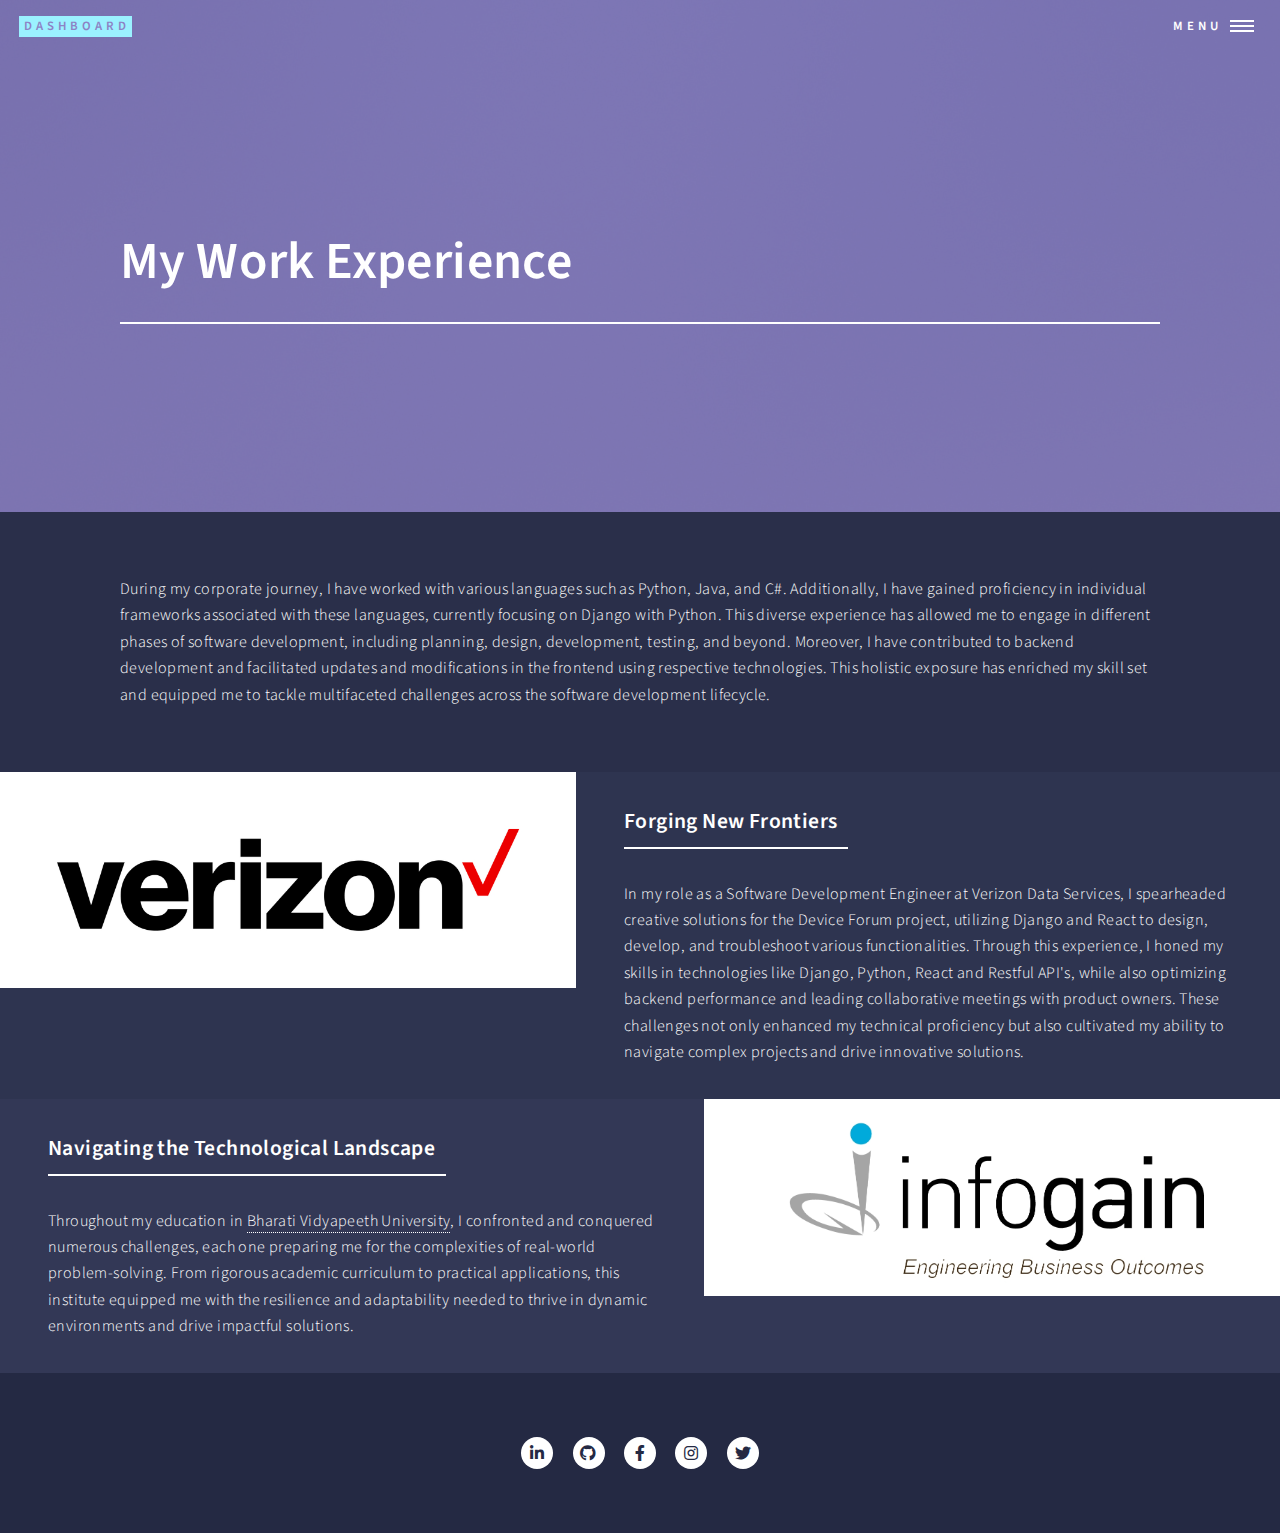
<file: work_exp.html>
<!DOCTYPE HTML>

<html>
	<head>
		<!-- Google tag (gtag.js) -->
		<script async src="https://www.googletagmanager.com/gtag/js?id=G-13X235WPXB"></script>
		<script>
		window.dataLayer = window.dataLayer || [];
		function gtag(){dataLayer.push(arguments);}
		gtag('js', new Date());

		gtag('config', 'G-13X235WPXB');
		</script>

		<title>Work Experience</title>
		<meta charset="utf-8" />
		<meta name="viewport" content="width=device-width, initial-scale=1, user-scalable=no" />
		<link rel="stylesheet" href="assets/css/main.css" />
		<noscript><link rel="stylesheet" href="assets/css/noscript.css" /></noscript>
	</head>
	<body class="is-preload">

		<!-- Wrapper -->
			<div id="wrapper">

				<!-- Header -->
					<header id="header" class="alt style2">
						<a href="index.html" class="logo"><strong>Dashboard</strong> <!--<span>by HTML5 UP</span>--></a>
						<nav>
							<a href="#menu">Menu</a>
						</nav>
					</header>

				<!-- Menu -->
				<nav id="menu">
					<ul class="links">
						<li><a href="index.html">Home</a></li>
						<li><a href="skills.html">Skills</a></li>
						<li><a href="project.html">Projects</a></li>
						<li><a href="work_exp.html">Work Experience</a></li>
					</ul>
				</nav>

				<!-- Banner -->
					<section id="banner" class="style2">
						<div class="inner">
							<header class="major">
								<h1>My Work Experience</h1>
							</header>
						</div>
					</section>

				<!-- Main -->
					<div id="main">

						<!-- One -->
							<section id="one">
								<div class="inner">
									<p>
										During my corporate journey, I have worked with various languages such as Python, Java, and C#. 
										Additionally, I have gained proficiency in individual frameworks associated with these languages, 
										currently focusing on Django with Python. This diverse experience has allowed me to engage in 
										different phases of software development, including planning, design, development, testing, and 
										beyond. Moreover, I have contributed to backend development and facilitated updates and modifications 
										in the frontend using respective technologies. This holistic exposure has enriched my skill set and 
										equipped me to tackle multifaceted challenges across the software development lifecycle.
                                    </p>
								</div>
							</section>

						<!-- Two -->
							<section id="two" class="spotlights">
								<section id = 'edu1'>
									<a class="image">
										<img src="images/vz.jpg" alt="" data-position="center center" />
									</a>
									<div class="content">
										<div class="inner">
											<header class="major">
												<h3>Forging New Frontiers</h3>
											</header>
											<p>
												In my role as a Software Development Engineer at Verizon Data Services, I spearheaded creative solutions for the Device Forum 
												project, utilizing Django and React to design, develop, and troubleshoot various functionalities. Through this experience, I 
												honed my skills in technologies like Django, Python, React and Restful API's, while also optimizing backend performance and 
												leading collaborative meetings with product owners. These challenges not only enhanced my technical proficiency but also 
												cultivated my ability to navigate complex projects and drive innovative solutions.
                                            </p>
										</div>
									</div>
								</section>
								<section id = 'edu2'>
									<a class="image">
										<img src="images/inf.jpg" alt="" data-position="top center" />
									</a>
									<div class="content">
										<div class="inner">
											<header class="major">
												<h3>Navigating the Technological Landscape</h3>
											</header>
											<p>
                                                Throughout my education in <a href="https://www.bvuniversity.edu.in/">Bharati Vidyapeeth University</a>, I confronted and conquered numerous challenges, each one preparing me 
                                                for the complexities of real-world problem-solving. From rigorous academic curriculum to practical applications, this institute 
                                                equipped me with the resilience and adaptability needed to thrive in dynamic environments and drive impactful solutions.
                                            </p>
										</div>
									</div>
								</section>
							</section>
					</div>

				<!-- Footer -->
				<footer id="footer">
					<div class="inner">
						<ul class="icons">
							<li><a href="https://www.linkedin.com/in/apngupta/" class="icon brands alt fa-linkedin-in"><span class="label">LinkedIn</span></a></li>
							<li><a href="https://github.com/Arpangpta/" class="icon brands alt fa-github"><span class="label">GitHub</span></a></li>
							<li><a href="https://www.facebook.com/itsapn.gupta/" class="icon brands alt fa-facebook-f"><span class="label">Facebook</span></a></li>
							<li><a href="https://www.instagram.com/its_apn.gupta/" class="icon brands alt fa-instagram"><span class="label">Instagram</span></a></li>
							<li><a href="https://x.com/apn_gupta" class="icon brands alt fa-twitter"><span class="label">Twitter</span></a></li>
						</ul>
					</div>
				</footer>
			</div>

		<!-- Scripts -->
			<script src="assets/js/jquery.min.js"></script>
			<script src="assets/js/jquery.scrolly.min.js"></script>
			<script src="assets/js/jquery.scrollex.min.js"></script>
			<script src="assets/js/browser.min.js"></script>
			<script src="assets/js/breakpoints.min.js"></script>
			<script src="assets/js/util.js"></script>
			<script src="assets/js/main.js"></script>

	</body>
</html>
</file>
<file: assets/css/noscript.css>
/*
	Forty by HTML5 UP
	html5up.net | @ajlkn
	Free for personal and commercial use under the CCA 3.0 license (html5up.net/license)
*/

/* Banner */

	body.is-preload #banner:after {
		opacity: 0.85;
	}

	body.is-preload #banner > .inner {
		-moz-filter: none;
		-webkit-filter: none;
		-ms-filter: none;
		filter: none;
		-moz-transform: none;
		-webkit-transform: none;
		-ms-transform: none;
		transform: none;
		opacity: 1;
	}
</file>
<file: assets/css/main.css>
@import url(fontawesome-all.min.css);
@import url("https://fonts.googleapis.com/css?family=Source+Sans+Pro:300,300italic,600,600italic");

/*
	Forty by HTML5 UP
	html5up.net | @ajlkn
	Free for personal and commercial use under the CCA 3.0 license (html5up.net/license)
*/

html, body, div, span, applet, object,
iframe, h1, h2, h3, h4, h5, h6, p, blockquote,
pre, a, abbr, acronym, address, big, cite,
code, del, dfn, em, img, ins, kbd, q, s, samp,
small, strike, strong, sub, sup, tt, var, b,
u, i, center, dl, dt, dd, ol, ul, li, fieldset,
form, label, legend, table, caption, tbody,
tfoot, thead, tr, th, td, article, aside,
canvas, details, embed, figure, figcaption,
footer, header, hgroup, menu, nav, output, ruby,
section, summary, time, mark, audio, video {
	margin: 0;
	padding: 0;
	border: 0;
	font-size: 100%;
	font: inherit;
	vertical-align: baseline;}

article, aside, details, figcaption, figure,
footer, header, hgroup, menu, nav, section {
	display: block;}

body {
	line-height: 1;
}

ol, ul {
	list-style: none;
}

blockquote, q {
	quotes: none;
}

	blockquote:before, blockquote:after, q:before, q:after {
		content: '';
		content: none;
	}

table {
	border-collapse: collapse;
	border-spacing: 0;
}

body {
	-webkit-text-size-adjust: none;
}

mark {
	background-color: transparent;
	color: inherit;
}

input::-moz-focus-inner {
	border: 0;
	padding: 0;
}

input, select, textarea {
	-moz-appearance: none;
	-webkit-appearance: none;
	-ms-appearance: none;
	appearance: none;
}

/* Basic */

	@-ms-viewport {
		width: device-width;
	}

	body {
		-ms-overflow-style: scrollbar;
	}

	@media screen and (max-width: 480px) {

		html, body {
			min-width: 320px;
		}

	}

	html {
		box-sizing: border-box;
	}

	*, *:before, *:after {
		box-sizing: inherit;
	}

	body {
		background: #242943;
	}

		body.is-preload *, body.is-preload *:before, body.is-preload *:after {
			-moz-animation: none !important;
			-webkit-animation: none !important;
			-ms-animation: none !important;
			animation: none !important;
			-moz-transition: none !important;
			-webkit-transition: none !important;
			-ms-transition: none !important;
			transition: none !important;
		}

/* Type */

	body, input, select, textarea {
		color: #ffffff;
		font-family: "Source Sans Pro", Helvetica, sans-serif;
		font-size: 17pt;
		font-weight: 300;
		letter-spacing: 0.025em;
		line-height: 1.65;
	}

		@media screen and (max-width: 1680px) {

			body, input, select, textarea {
				font-size: 14pt;
			}

		}

		@media screen and (max-width: 1280px) {

			body, input, select, textarea {
				font-size: 12pt;
			}

		}

		@media screen and (max-width: 360px) {

			body, input, select, textarea {
				font-size: 11pt;
			}

		}

	a {
		-moz-transition: color 0.2s ease-in-out, border-bottom-color 0.2s ease-in-out;
		-webkit-transition: color 0.2s ease-in-out, border-bottom-color 0.2s ease-in-out;
		-ms-transition: color 0.2s ease-in-out, border-bottom-color 0.2s ease-in-out;
		transition: color 0.2s ease-in-out, border-bottom-color 0.2s ease-in-out;
		border-bottom: dotted 1px;
		color: inherit;
		text-decoration: none;
	}

		a:hover {
			border-bottom-color: transparent;
			color: #9bf1ff !important;
		}

		a:active {
			color: #53e3fb !important;
		}

	strong, b {
		color: #ffffff;
		font-weight: 600;
	}

	em, i {
		font-style: italic;
	}

	p {
		margin: 0 0 2em 0;
	}

	h1, h2, h3, h4, h5, h6 {
		color: #ffffff;
		font-weight: 600;
		line-height: 1.65;
		margin: 0 0 1em 0;
	}

		h1 a, h2 a, h3 a, h4 a, h5 a, h6 a {
			color: inherit;
			border-bottom: 0;
		}

	h1 {
		font-size: 2.5em;
	}

	h2 {
		font-size: 1.75em;
	}

	h3 {
		font-size: 1.35em;
	}

	h4 {
		font-size: 1.1em;
	}

	h5 {
		font-size: 0.9em;
	}

	h6 {
		font-size: 0.7em;
	}

	@media screen and (max-width: 736px) {

		h1 {
			font-size: 2em;
		}

		h2 {
			font-size: 1.5em;
		}

		h3 {
			font-size: 1.25em;
		}

	}

	sub {
		font-size: 0.8em;
		position: relative;
		top: 0.5em;
	}

	sup {
		font-size: 0.8em;
		position: relative;
		top: -0.5em;
	}

	blockquote {
		border-left: solid 4px rgba(212, 212, 255, 0.1);
		font-style: italic;
		margin: 0 0 2em 0;
		padding: 0.5em 0 0.5em 2em;
	}

	code {
		background: rgba(212, 212, 255, 0.035);
		font-family: "Courier New", monospace;
		font-size: 0.9em;
		margin: 0 0.25em;
		padding: 0.25em 0.65em;
	}

	pre {
		-webkit-overflow-scrolling: touch;
		font-family: "Courier New", monospace;
		font-size: 0.9em;
		margin: 0 0 2em 0;
	}

		pre code {
			display: block;
			line-height: 1.75;
			padding: 1em 1.5em;
			overflow-x: auto;
		}

	hr {
		border: 0;
		border-bottom: solid 1px rgba(212, 212, 255, 0.1);
		margin: 2em 0;
	}

		hr.major {
			margin: 3em 0;
		}

	.align-left {
		text-align: left;
	}

	.align-center {
		text-align: center;
	}

	.align-right {
		text-align: right;
	}

/* Row */

	.row {
		display: flex;
		flex-wrap: wrap;
		box-sizing: border-box;
		align-items: stretch;
	}

		.row > * {
			box-sizing: border-box;
		}

		.row.gtr-uniform > * > :last-child {
			margin-bottom: 0;
		}

		.row.aln-left {
			justify-content: flex-start;
		}

		.row.aln-center {
			justify-content: center;
		}

		.row.aln-right {
			justify-content: flex-end;
		}

		.row.aln-top {
			align-items: flex-start;
		}

		.row.aln-middle {
			align-items: center;
		}

		.row.aln-bottom {
			align-items: flex-end;
		}

		.row > .imp {
			order: -1;
		}

		.row > .col-1 {
			width: 8.33333%;
		}

		.row > .off-1 {
			margin-left: 8.33333%;
		}

		.row > .col-2 {
			width: 16.66667%;
		}

		.row > .off-2 {
			margin-left: 16.66667%;
		}

		.row > .col-3 {
			width: 25%;
		}

		.row > .off-3 {
			margin-left: 25%;
		}

		.row > .col-4 {
			width: 33.33333%;
		}

		.row > .off-4 {
			margin-left: 33.33333%;
		}

		.row > .col-5 {
			width: 41.66667%;
		}

		.row > .off-5 {
			margin-left: 41.66667%;
		}

		.row > .col-6 {
			width: 50%;
		}

		.row > .off-6 {
			margin-left: 50%;
		}

		.row > .col-7 {
			width: 58.33333%;
		}

		.row > .off-7 {
			margin-left: 58.33333%;
		}

		.row > .col-8 {
			width: 66.66667%;
		}

		.row > .off-8 {
			margin-left: 66.66667%;
		}

		.row > .col-9 {
			width: 75%;
		}

		.row > .off-9 {
			margin-left: 75%;
		}

		.row > .col-10 {
			width: 83.33333%;
		}

		.row > .off-10 {
			margin-left: 83.33333%;
		}

		.row > .col-11 {
			width: 91.66667%;
		}

		.row > .off-11 {
			margin-left: 91.66667%;
		}

		.row > .col-12 {
			width: 100%;
		}

		.row > .off-12 {
			margin-left: 100%;
		}

		.row.gtr-0 {
			margin-top: 0;
			margin-left: 0em;
		}

			.row.gtr-0 > * {
				padding: 0 0 0 0em;
			}

			.row.gtr-0.gtr-uniform {
				margin-top: 0em;
			}

				.row.gtr-0.gtr-uniform > * {
					padding-top: 0em;
				}

		.row.gtr-25 {
			margin-top: 0;
			margin-left: -0.5em;
		}

			.row.gtr-25 > * {
				padding: 0 0 0 0.5em;
			}

			.row.gtr-25.gtr-uniform {
				margin-top: -0.5em;
			}

				.row.gtr-25.gtr-uniform > * {
					padding-top: 0.5em;
				}

		.row.gtr-50 {
			margin-top: 0;
			margin-left: -1em;
		}

			.row.gtr-50 > * {
				padding: 0 0 0 1em;
			}

			.row.gtr-50.gtr-uniform {
				margin-top: -1em;
			}

				.row.gtr-50.gtr-uniform > * {
					padding-top: 1em;
				}

		.row {
			margin-top: 0;
			margin-left: -2em;
		}

			.row > * {
				padding: 0 0 0 2em;
			}

			.row.gtr-uniform {
				margin-top: -2em;
			}

				.row.gtr-uniform > * {
					padding-top: 2em;
				}

		.row.gtr-150 {
			margin-top: 0;
			margin-left: -3em;
		}

			.row.gtr-150 > * {
				padding: 0 0 0 3em;
			}

			.row.gtr-150.gtr-uniform {
				margin-top: -3em;
			}

				.row.gtr-150.gtr-uniform > * {
					padding-top: 3em;
				}

		.row.gtr-200 {
			margin-top: 0;
			margin-left: -4em;
		}

			.row.gtr-200 > * {
				padding: 0 0 0 4em;
			}

			.row.gtr-200.gtr-uniform {
				margin-top: -4em;
			}

				.row.gtr-200.gtr-uniform > * {
					padding-top: 4em;
				}

		@media screen and (max-width: 1680px) {

			.row {
				display: flex;
				flex-wrap: wrap;
				box-sizing: border-box;
				align-items: stretch;
			}

				.row > * {
					box-sizing: border-box;
				}

				.row.gtr-uniform > * > :last-child {
					margin-bottom: 0;
				}

				.row.aln-left {
					justify-content: flex-start;
				}

				.row.aln-center {
					justify-content: center;
				}

				.row.aln-right {
					justify-content: flex-end;
				}

				.row.aln-top {
					align-items: flex-start;
				}

				.row.aln-middle {
					align-items: center;
				}

				.row.aln-bottom {
					align-items: flex-end;
				}

				.row > .imp-xlarge {
					order: -1;
				}

				.row > .col-1-xlarge {
					width: 8.33333%;
				}

				.row > .off-1-xlarge {
					margin-left: 8.33333%;
				}

				.row > .col-2-xlarge {
					width: 16.66667%;
				}

				.row > .off-2-xlarge {
					margin-left: 16.66667%;
				}

				.row > .col-3-xlarge {
					width: 25%;
				}

				.row > .off-3-xlarge {
					margin-left: 25%;
				}

				.row > .col-4-xlarge {
					width: 33.33333%;
				}

				.row > .off-4-xlarge {
					margin-left: 33.33333%;
				}

				.row > .col-5-xlarge {
					width: 41.66667%;
				}

				.row > .off-5-xlarge {
					margin-left: 41.66667%;
				}

				.row > .col-6-xlarge {
					width: 50%;
				}

				.row > .off-6-xlarge {
					margin-left: 50%;
				}

				.row > .col-7-xlarge {
					width: 58.33333%;
				}

				.row > .off-7-xlarge {
					margin-left: 58.33333%;
				}

				.row > .col-8-xlarge {
					width: 66.66667%;
				}

				.row > .off-8-xlarge {
					margin-left: 66.66667%;
				}

				.row > .col-9-xlarge {
					width: 75%;
				}

				.row > .off-9-xlarge {
					margin-left: 75%;
				}

				.row > .col-10-xlarge {
					width: 83.33333%;
				}

				.row > .off-10-xlarge {
					margin-left: 83.33333%;
				}

				.row > .col-11-xlarge {
					width: 91.66667%;
				}

				.row > .off-11-xlarge {
					margin-left: 91.66667%;
				}

				.row > .col-12-xlarge {
					width: 100%;
				}

				.row > .off-12-xlarge {
					margin-left: 100%;
				}

				.row.gtr-0 {
					margin-top: 0;
					margin-left: 0em;
				}

					.row.gtr-0 > * {
						padding: 0 0 0 0em;
					}

					.row.gtr-0.gtr-uniform {
						margin-top: 0em;
					}

						.row.gtr-0.gtr-uniform > * {
							padding-top: 0em;
						}

				.row.gtr-25 {
					margin-top: 0;
					margin-left: -0.5em;
				}

					.row.gtr-25 > * {
						padding: 0 0 0 0.5em;
					}

					.row.gtr-25.gtr-uniform {
						margin-top: -0.5em;
					}

						.row.gtr-25.gtr-uniform > * {
							padding-top: 0.5em;
						}

				.row.gtr-50 {
					margin-top: 0;
					margin-left: -1em;
				}

					.row.gtr-50 > * {
						padding: 0 0 0 1em;
					}

					.row.gtr-50.gtr-uniform {
						margin-top: -1em;
					}

						.row.gtr-50.gtr-uniform > * {
							padding-top: 1em;
						}

				.row {
					margin-top: 0;
					margin-left: -2em;
				}

					.row > * {
						padding: 0 0 0 2em;
					}

					.row.gtr-uniform {
						margin-top: -2em;
					}

						.row.gtr-uniform > * {
							padding-top: 2em;
						}

				.row.gtr-150 {
					margin-top: 0;
					margin-left: -3em;
				}

					.row.gtr-150 > * {
						padding: 0 0 0 3em;
					}

					.row.gtr-150.gtr-uniform {
						margin-top: -3em;
					}

						.row.gtr-150.gtr-uniform > * {
							padding-top: 3em;
						}

				.row.gtr-200 {
					margin-top: 0;
					margin-left: -4em;
				}

					.row.gtr-200 > * {
						padding: 0 0 0 4em;
					}

					.row.gtr-200.gtr-uniform {
						margin-top: -4em;
					}

						.row.gtr-200.gtr-uniform > * {
							padding-top: 4em;
						}

		}

		@media screen and (max-width: 1280px) {

			.row {
				display: flex;
				flex-wrap: wrap;
				box-sizing: border-box;
				align-items: stretch;
			}

				.row > * {
					box-sizing: border-box;
				}

				.row.gtr-uniform > * > :last-child {
					margin-bottom: 0;
				}

				.row.aln-left {
					justify-content: flex-start;
				}

				.row.aln-center {
					justify-content: center;
				}

				.row.aln-right {
					justify-content: flex-end;
				}

				.row.aln-top {
					align-items: flex-start;
				}

				.row.aln-middle {
					align-items: center;
				}

				.row.aln-bottom {
					align-items: flex-end;
				}

				.row > .imp-large {
					order: -1;
				}

				.row > .col-1-large {
					width: 8.33333%;
				}

				.row > .off-1-large {
					margin-left: 8.33333%;
				}

				.row > .col-2-large {
					width: 16.66667%;
				}

				.row > .off-2-large {
					margin-left: 16.66667%;
				}

				.row > .col-3-large {
					width: 25%;
				}

				.row > .off-3-large {
					margin-left: 25%;
				}

				.row > .col-4-large {
					width: 33.33333%;
				}

				.row > .off-4-large {
					margin-left: 33.33333%;
				}

				.row > .col-5-large {
					width: 41.66667%;
				}

				.row > .off-5-large {
					margin-left: 41.66667%;
				}

				.row > .col-6-large {
					width: 50%;
				}

				.row > .off-6-large {
					margin-left: 50%;
				}

				.row > .col-7-large {
					width: 58.33333%;
				}

				.row > .off-7-large {
					margin-left: 58.33333%;
				}

				.row > .col-8-large {
					width: 66.66667%;
				}

				.row > .off-8-large {
					margin-left: 66.66667%;
				}

				.row > .col-9-large {
					width: 75%;
				}

				.row > .off-9-large {
					margin-left: 75%;
				}

				.row > .col-10-large {
					width: 83.33333%;
				}

				.row > .off-10-large {
					margin-left: 83.33333%;
				}

				.row > .col-11-large {
					width: 91.66667%;
				}

				.row > .off-11-large {
					margin-left: 91.66667%;
				}

				.row > .col-12-large {
					width: 100%;
				}

				.row > .off-12-large {
					margin-left: 100%;
				}

				.row.gtr-0 {
					margin-top: 0;
					margin-left: 0em;
				}

					.row.gtr-0 > * {
						padding: 0 0 0 0em;
					}

					.row.gtr-0.gtr-uniform {
						margin-top: 0em;
					}

						.row.gtr-0.gtr-uniform > * {
							padding-top: 0em;
						}

				.row.gtr-25 {
					margin-top: 0;
					margin-left: -0.375em;
				}

					.row.gtr-25 > * {
						padding: 0 0 0 0.375em;
					}

					.row.gtr-25.gtr-uniform {
						margin-top: -0.375em;
					}

						.row.gtr-25.gtr-uniform > * {
							padding-top: 0.375em;
						}

				.row.gtr-50 {
					margin-top: 0;
					margin-left: -0.75em;
				}

					.row.gtr-50 > * {
						padding: 0 0 0 0.75em;
					}

					.row.gtr-50.gtr-uniform {
						margin-top: -0.75em;
					}

						.row.gtr-50.gtr-uniform > * {
							padding-top: 0.75em;
						}

				.row {
					margin-top: 0;
					margin-left: -1.5em;
				}

					.row > * {
						padding: 0 0 0 1.5em;
					}

					.row.gtr-uniform {
						margin-top: -1.5em;
					}

						.row.gtr-uniform > * {
							padding-top: 1.5em;
						}

				.row.gtr-150 {
					margin-top: 0;
					margin-left: -2.25em;
				}

					.row.gtr-150 > * {
						padding: 0 0 0 2.25em;
					}

					.row.gtr-150.gtr-uniform {
						margin-top: -2.25em;
					}

						.row.gtr-150.gtr-uniform > * {
							padding-top: 2.25em;
						}

				.row.gtr-200 {
					margin-top: 0;
					margin-left: -3em;
				}

					.row.gtr-200 > * {
						padding: 0 0 0 3em;
					}

					.row.gtr-200.gtr-uniform {
						margin-top: -3em;
					}

						.row.gtr-200.gtr-uniform > * {
							padding-top: 3em;
						}

		}

		@media screen and (max-width: 980px) {

			.row {
				display: flex;
				flex-wrap: wrap;
				box-sizing: border-box;
				align-items: stretch;
			}

				.row > * {
					box-sizing: border-box;
				}

				.row.gtr-uniform > * > :last-child {
					margin-bottom: 0;
				}

				.row.aln-left {
					justify-content: flex-start;
				}

				.row.aln-center {
					justify-content: center;
				}

				.row.aln-right {
					justify-content: flex-end;
				}

				.row.aln-top {
					align-items: flex-start;
				}

				.row.aln-middle {
					align-items: center;
				}

				.row.aln-bottom {
					align-items: flex-end;
				}

				.row > .imp-medium {
					order: -1;
				}

				.row > .col-1-medium {
					width: 8.33333%;
				}

				.row > .off-1-medium {
					margin-left: 8.33333%;
				}

				.row > .col-2-medium {
					width: 16.66667%;
				}

				.row > .off-2-medium {
					margin-left: 16.66667%;
				}

				.row > .col-3-medium {
					width: 25%;
				}

				.row > .off-3-medium {
					margin-left: 25%;
				}

				.row > .col-4-medium {
					width: 33.33333%;
				}

				.row > .off-4-medium {
					margin-left: 33.33333%;
				}

				.row > .col-5-medium {
					width: 41.66667%;
				}

				.row > .off-5-medium {
					margin-left: 41.66667%;
				}

				.row > .col-6-medium {
					width: 50%;
				}

				.row > .off-6-medium {
					margin-left: 50%;
				}

				.row > .col-7-medium {
					width: 58.33333%;
				}

				.row > .off-7-medium {
					margin-left: 58.33333%;
				}

				.row > .col-8-medium {
					width: 66.66667%;
				}

				.row > .off-8-medium {
					margin-left: 66.66667%;
				}

				.row > .col-9-medium {
					width: 75%;
				}

				.row > .off-9-medium {
					margin-left: 75%;
				}

				.row > .col-10-medium {
					width: 83.33333%;
				}

				.row > .off-10-medium {
					margin-left: 83.33333%;
				}

				.row > .col-11-medium {
					width: 91.66667%;
				}

				.row > .off-11-medium {
					margin-left: 91.66667%;
				}

				.row > .col-12-medium {
					width: 100%;
				}

				.row > .off-12-medium {
					margin-left: 100%;
				}

				.row.gtr-0 {
					margin-top: 0;
					margin-left: 0em;
				}

					.row.gtr-0 > * {
						padding: 0 0 0 0em;
					}

					.row.gtr-0.gtr-uniform {
						margin-top: 0em;
					}

						.row.gtr-0.gtr-uniform > * {
							padding-top: 0em;
						}

				.row.gtr-25 {
					margin-top: 0;
					margin-left: -0.375em;
				}

					.row.gtr-25 > * {
						padding: 0 0 0 0.375em;
					}

					.row.gtr-25.gtr-uniform {
						margin-top: -0.375em;
					}

						.row.gtr-25.gtr-uniform > * {
							padding-top: 0.375em;
						}

				.row.gtr-50 {
					margin-top: 0;
					margin-left: -0.75em;
				}

					.row.gtr-50 > * {
						padding: 0 0 0 0.75em;
					}

					.row.gtr-50.gtr-uniform {
						margin-top: -0.75em;
					}

						.row.gtr-50.gtr-uniform > * {
							padding-top: 0.75em;
						}

				.row {
					margin-top: 0;
					margin-left: -1.5em;
				}

					.row > * {
						padding: 0 0 0 1.5em;
					}

					.row.gtr-uniform {
						margin-top: -1.5em;
					}

						.row.gtr-uniform > * {
							padding-top: 1.5em;
						}

				.row.gtr-150 {
					margin-top: 0;
					margin-left: -2.25em;
				}

					.row.gtr-150 > * {
						padding: 0 0 0 2.25em;
					}

					.row.gtr-150.gtr-uniform {
						margin-top: -2.25em;
					}

						.row.gtr-150.gtr-uniform > * {
							padding-top: 2.25em;
						}

				.row.gtr-200 {
					margin-top: 0;
					margin-left: -3em;
				}

					.row.gtr-200 > * {
						padding: 0 0 0 3em;
					}

					.row.gtr-200.gtr-uniform {
						margin-top: -3em;
					}

						.row.gtr-200.gtr-uniform > * {
							padding-top: 3em;
						}

		}

		@media screen and (max-width: 736px) {

			.row {
				display: flex;
				flex-wrap: wrap;
				box-sizing: border-box;
				align-items: stretch;
			}

				.row > * {
					box-sizing: border-box;
				}

				.row.gtr-uniform > * > :last-child {
					margin-bottom: 0;
				}

				.row.aln-left {
					justify-content: flex-start;
				}

				.row.aln-center {
					justify-content: center;
				}

				.row.aln-right {
					justify-content: flex-end;
				}

				.row.aln-top {
					align-items: flex-start;
				}

				.row.aln-middle {
					align-items: center;
				}

				.row.aln-bottom {
					align-items: flex-end;
				}

				.row > .imp-small {
					order: -1;
				}

				.row > .col-1-small {
					width: 8.33333%;
				}

				.row > .off-1-small {
					margin-left: 8.33333%;
				}

				.row > .col-2-small {
					width: 16.66667%;
				}

				.row > .off-2-small {
					margin-left: 16.66667%;
				}

				.row > .col-3-small {
					width: 25%;
				}

				.row > .off-3-small {
					margin-left: 25%;
				}

				.row > .col-4-small {
					width: 33.33333%;
				}

				.row > .off-4-small {
					margin-left: 33.33333%;
				}

				.row > .col-5-small {
					width: 41.66667%;
				}

				.row > .off-5-small {
					margin-left: 41.66667%;
				}

				.row > .col-6-small {
					width: 50%;
				}

				.row > .off-6-small {
					margin-left: 50%;
				}

				.row > .col-7-small {
					width: 58.33333%;
				}

				.row > .off-7-small {
					margin-left: 58.33333%;
				}

				.row > .col-8-small {
					width: 66.66667%;
				}

				.row > .off-8-small {
					margin-left: 66.66667%;
				}

				.row > .col-9-small {
					width: 75%;
				}

				.row > .off-9-small {
					margin-left: 75%;
				}

				.row > .col-10-small {
					width: 83.33333%;
				}

				.row > .off-10-small {
					margin-left: 83.33333%;
				}

				.row > .col-11-small {
					width: 91.66667%;
				}

				.row > .off-11-small {
					margin-left: 91.66667%;
				}

				.row > .col-12-small {
					width: 100%;
				}

				.row > .off-12-small {
					margin-left: 100%;
				}

				.row.gtr-0 {
					margin-top: 0;
					margin-left: 0em;
				}

					.row.gtr-0 > * {
						padding: 0 0 0 0em;
					}

					.row.gtr-0.gtr-uniform {
						margin-top: 0em;
					}

						.row.gtr-0.gtr-uniform > * {
							padding-top: 0em;
						}

				.row.gtr-25 {
					margin-top: 0;
					margin-left: -0.3125em;
				}

					.row.gtr-25 > * {
						padding: 0 0 0 0.3125em;
					}

					.row.gtr-25.gtr-uniform {
						margin-top: -0.3125em;
					}

						.row.gtr-25.gtr-uniform > * {
							padding-top: 0.3125em;
						}

				.row.gtr-50 {
					margin-top: 0;
					margin-left: -0.625em;
				}

					.row.gtr-50 > * {
						padding: 0 0 0 0.625em;
					}

					.row.gtr-50.gtr-uniform {
						margin-top: -0.625em;
					}

						.row.gtr-50.gtr-uniform > * {
							padding-top: 0.625em;
						}

				.row {
					margin-top: 0;
					margin-left: -1.25em;
				}

					.row > * {
						padding: 0 0 0 1.25em;
					}

					.row.gtr-uniform {
						margin-top: -1.25em;
					}

						.row.gtr-uniform > * {
							padding-top: 1.25em;
						}

				.row.gtr-150 {
					margin-top: 0;
					margin-left: -1.875em;
				}

					.row.gtr-150 > * {
						padding: 0 0 0 1.875em;
					}

					.row.gtr-150.gtr-uniform {
						margin-top: -1.875em;
					}

						.row.gtr-150.gtr-uniform > * {
							padding-top: 1.875em;
						}

				.row.gtr-200 {
					margin-top: 0;
					margin-left: -2.5em;
				}

					.row.gtr-200 > * {
						padding: 0 0 0 2.5em;
					}

					.row.gtr-200.gtr-uniform {
						margin-top: -2.5em;
					}

						.row.gtr-200.gtr-uniform > * {
							padding-top: 2.5em;
						}

		}

		@media screen and (max-width: 480px) {

			.row {
				display: flex;
				flex-wrap: wrap;
				box-sizing: border-box;
				align-items: stretch;
			}

				.row > * {
					box-sizing: border-box;
				}

				.row.gtr-uniform > * > :last-child {
					margin-bottom: 0;
				}

				.row.aln-left {
					justify-content: flex-start;
				}

				.row.aln-center {
					justify-content: center;
				}

				.row.aln-right {
					justify-content: flex-end;
				}

				.row.aln-top {
					align-items: flex-start;
				}

				.row.aln-middle {
					align-items: center;
				}

				.row.aln-bottom {
					align-items: flex-end;
				}

				.row > .imp-xsmall {
					order: -1;
				}

				.row > .col-1-xsmall {
					width: 8.33333%;
				}

				.row > .off-1-xsmall {
					margin-left: 8.33333%;
				}

				.row > .col-2-xsmall {
					width: 16.66667%;
				}

				.row > .off-2-xsmall {
					margin-left: 16.66667%;
				}

				.row > .col-3-xsmall {
					width: 25%;
				}

				.row > .off-3-xsmall {
					margin-left: 25%;
				}

				.row > .col-4-xsmall {
					width: 33.33333%;
				}

				.row > .off-4-xsmall {
					margin-left: 33.33333%;
				}

				.row > .col-5-xsmall {
					width: 41.66667%;
				}

				.row > .off-5-xsmall {
					margin-left: 41.66667%;
				}

				.row > .col-6-xsmall {
					width: 50%;
				}

				.row > .off-6-xsmall {
					margin-left: 50%;
				}

				.row > .col-7-xsmall {
					width: 58.33333%;
				}

				.row > .off-7-xsmall {
					margin-left: 58.33333%;
				}

				.row > .col-8-xsmall {
					width: 66.66667%;
				}

				.row > .off-8-xsmall {
					margin-left: 66.66667%;
				}

				.row > .col-9-xsmall {
					width: 75%;
				}

				.row > .off-9-xsmall {
					margin-left: 75%;
				}

				.row > .col-10-xsmall {
					width: 83.33333%;
				}

				.row > .off-10-xsmall {
					margin-left: 83.33333%;
				}

				.row > .col-11-xsmall {
					width: 91.66667%;
				}

				.row > .off-11-xsmall {
					margin-left: 91.66667%;
				}

				.row > .col-12-xsmall {
					width: 100%;
				}

				.row > .off-12-xsmall {
					margin-left: 100%;
				}

				.row.gtr-0 {
					margin-top: 0;
					margin-left: 0em;
				}

					.row.gtr-0 > * {
						padding: 0 0 0 0em;
					}

					.row.gtr-0.gtr-uniform {
						margin-top: 0em;
					}

						.row.gtr-0.gtr-uniform > * {
							padding-top: 0em;
						}

				.row.gtr-25 {
					margin-top: 0;
					margin-left: -0.3125em;
				}

					.row.gtr-25 > * {
						padding: 0 0 0 0.3125em;
					}

					.row.gtr-25.gtr-uniform {
						margin-top: -0.3125em;
					}

						.row.gtr-25.gtr-uniform > * {
							padding-top: 0.3125em;
						}

				.row.gtr-50 {
					margin-top: 0;
					margin-left: -0.625em;
				}

					.row.gtr-50 > * {
						padding: 0 0 0 0.625em;
					}

					.row.gtr-50.gtr-uniform {
						margin-top: -0.625em;
					}

						.row.gtr-50.gtr-uniform > * {
							padding-top: 0.625em;
						}

				.row {
					margin-top: 0;
					margin-left: -1.25em;
				}

					.row > * {
						padding: 0 0 0 1.25em;
					}

					.row.gtr-uniform {
						margin-top: -1.25em;
					}

						.row.gtr-uniform > * {
							padding-top: 1.25em;
						}

				.row.gtr-150 {
					margin-top: 0;
					margin-left: -1.875em;
				}

					.row.gtr-150 > * {
						padding: 0 0 0 1.875em;
					}

					.row.gtr-150.gtr-uniform {
						margin-top: -1.875em;
					}

						.row.gtr-150.gtr-uniform > * {
							padding-top: 1.875em;
						}

				.row.gtr-200 {
					margin-top: 0;
					margin-left: -2.5em;
				}

					.row.gtr-200 > * {
						padding: 0 0 0 2.5em;
					}

					.row.gtr-200.gtr-uniform {
						margin-top: -2.5em;
					}

						.row.gtr-200.gtr-uniform > * {
							padding-top: 2.5em;
						}

		}

/* Section/Article */

	section.special, article.special {
		text-align: center;
	}

	header.major {
		width: -moz-max-content;
		width: -webkit-max-content;
		width: -ms-max-content;
		width: max-content;
		margin-bottom: 2em;
	}

		header.major > :first-child {
			margin-bottom: 0;
			width: calc(100% + 0.5em);
		}

			header.major > :first-child:after {
				content: '';
				background-color: #ffffff;
				display: block;
				height: 2px;
				margin: 0.325em 0 0.5em 0;
				width: 100%;
			}

		header.major > p {
			font-size: 0.7em;
			font-weight: 600;
			letter-spacing: 0.25em;
			margin-bottom: 0;
			text-transform: uppercase;
		}

		body.is-ie header.major > :first-child:after {
			max-width: 9em;
		}

		body.is-ie header.major > h1:after {
			max-width: 100% !important;
		}

	@media screen and (max-width: 736px) {

		header.major > p br {
			display: none;
		}

	}

/* Form */

	form {
		margin: 0 0 2em 0;
	}

		form > :last-child {
			margin-bottom: 0;
		}

		form > .fields {
			display: -moz-flex;
			display: -webkit-flex;
			display: -ms-flex;
			display: flex;
			-moz-flex-wrap: wrap;
			-webkit-flex-wrap: wrap;
			-ms-flex-wrap: wrap;
			flex-wrap: wrap;
			width: calc(100% + 3em);
			margin: -1.5em 0 2em -1.5em;
		}

			form > .fields > .field {
				-moz-flex-grow: 0;
				-webkit-flex-grow: 0;
				-ms-flex-grow: 0;
				flex-grow: 0;
				-moz-flex-shrink: 0;
				-webkit-flex-shrink: 0;
				-ms-flex-shrink: 0;
				flex-shrink: 0;
				padding: 1.5em 0 0 1.5em;
				width: calc(100% - 1.5em);
			}

				form > .fields > .field.half {
					width: calc(50% - 0.75em);
				}

				form > .fields > .field.third {
					width: calc(100%/3 - 0.5em);
				}

				form > .fields > .field.quarter {
					width: calc(25% - 0.375em);
				}

		@media screen and (max-width: 480px) {

			form > .fields {
				width: calc(100% + 3em);
				margin: -1.5em 0 2em -1.5em;
			}

				form > .fields > .field {
					padding: 1.5em 0 0 1.5em;
					width: calc(100% - 1.5em);
				}

					form > .fields > .field.half {
						width: calc(100% - 1.5em);
					}

					form > .fields > .field.third {
						width: calc(100% - 1.5em);
					}

					form > .fields > .field.quarter {
						width: calc(100% - 1.5em);
					}

		}

	label {
		color: #ffffff;
		display: block;
		font-size: 0.8em;
		font-weight: 600;
		letter-spacing: 0.25em;
		margin: 0 0 1em 0;
		text-transform: uppercase;
	}

	input[type="text"],
	input[type="password"],
	input[type="email"],
	input[type="tel"],
	input[type="search"],
	input[type="url"],
	select,
	textarea {
		-moz-appearance: none;
		-webkit-appearance: none;
		-ms-appearance: none;
		appearance: none;
		background: rgba(212, 212, 255, 0.035);
		border: none;
		border-radius: 0;
		color: inherit;
		display: block;
		outline: 0;
		padding: 0 1em;
		text-decoration: none;
		width: 100%;
	}

		input[type="text"]:invalid,
		input[type="password"]:invalid,
		input[type="email"]:invalid,
		input[type="tel"]:invalid,
		input[type="search"]:invalid,
		input[type="url"]:invalid,
		select:invalid,
		textarea:invalid {
			box-shadow: none;
		}

		input[type="text"]:focus,
		input[type="password"]:focus,
		input[type="email"]:focus,
		input[type="tel"]:focus,
		input[type="search"]:focus,
		input[type="url"]:focus,
		select:focus,
		textarea:focus {
			border-color: #9bf1ff;
			box-shadow: 0 0 0 2px #9bf1ff;
		}

	select {
		background-image: url("data:image/svg+xml;charset=utf8,%3Csvg xmlns='http://www.w3.org/2000/svg' width='40' height='40' preserveAspectRatio='none' viewBox='0 0 40 40'%3E%3Cpath d='M9.4,12.3l10.4,10.4l10.4-10.4c0.2-0.2,0.5-0.4,0.9-0.4c0.3,0,0.6,0.1,0.9,0.4l3.3,3.3c0.2,0.2,0.4,0.5,0.4,0.9 c0,0.4-0.1,0.6-0.4,0.9L20.7,31.9c-0.2,0.2-0.5,0.4-0.9,0.4c-0.3,0-0.6-0.1-0.9-0.4L4.3,17.3c-0.2-0.2-0.4-0.5-0.4-0.9 c0-0.4,0.1-0.6,0.4-0.9l3.3-3.3c0.2-0.2,0.5-0.4,0.9-0.4S9.1,12.1,9.4,12.3z' fill='rgba(212, 212, 255, 0.1)' /%3E%3C/svg%3E");
		background-size: 1.25rem;
		background-repeat: no-repeat;
		background-position: calc(100% - 1rem) center;
		height: 2.75em;
		padding-right: 2.75em;
		text-overflow: ellipsis;
	}

		select option {
			color: #ffffff;
			background: #242943;
		}

		select:focus::-ms-value {
			background-color: transparent;
		}

		select::-ms-expand {
			display: none;
		}

	input[type="text"],
	input[type="password"],
	input[type="email"],
	input[type="tel"],
	input[type="search"],
	input[type="url"],
	select {
		height: 2.75em;
	}

	textarea {
		padding: 0.75em 1em;
	}

	input[type="checkbox"],
	input[type="radio"] {
		-moz-appearance: none;
		-webkit-appearance: none;
		-ms-appearance: none;
		appearance: none;
		display: block;
		float: left;
		margin-right: -2em;
		opacity: 0;
		width: 1em;
		z-index: -1;
	}

		input[type="checkbox"] + label,
		input[type="radio"] + label {
			text-decoration: none;
			color: #ffffff;
			cursor: pointer;
			display: inline-block;
			font-weight: 300;
			padding-left: 2.65em;
			padding-right: 0.75em;
			position: relative;
		}

			input[type="checkbox"] + label:before,
			input[type="radio"] + label:before {
				-moz-osx-font-smoothing: grayscale;
				-webkit-font-smoothing: antialiased;
				display: inline-block;
				font-style: normal;
				font-variant: normal;
				text-rendering: auto;
				line-height: 1;
				text-transform: none !important;
				font-family: 'Font Awesome 5 Free';
				font-weight: 900;
			}

			input[type="checkbox"] + label:before,
			input[type="radio"] + label:before {
				background: rgba(212, 212, 255, 0.035);
				content: '';
				display: inline-block;
				font-size: 0.8em;
				height: 2.0625em;
				left: 0;
				letter-spacing: 0;
				line-height: 2.0625em;
				position: absolute;
				text-align: center;
				top: 0;
				width: 2.0625em;
			}

		input[type="checkbox"]:checked + label:before,
		input[type="radio"]:checked + label:before {
			background: #ffffff;
			border-color: #9bf1ff;
			content: '\f00c';
			color: #242943;
		}

		input[type="checkbox"]:focus + label:before,
		input[type="radio"]:focus + label:before {
			box-shadow: 0 0 0 2px #9bf1ff;
		}

	input[type="radio"] + label:before {
		border-radius: 100%;
	}

	::-webkit-input-placeholder {
		color: rgba(244, 244, 255, 0.2) !important;
		opacity: 1.0;
	}

	:-moz-placeholder {
		color: rgba(244, 244, 255, 0.2) !important;
		opacity: 1.0;
	}

	::-moz-placeholder {
		color: rgba(244, 244, 255, 0.2) !important;
		opacity: 1.0;
	}

	:-ms-input-placeholder {
		color: rgba(244, 244, 255, 0.2) !important;
		opacity: 1.0;
	}

/* Box */

	.box {
		border: solid 1px rgba(212, 212, 255, 0.1);
		margin-bottom: 2em;
		padding: 1.5em;
	}

		.box > :last-child,
		.box > :last-child > :last-child,
		.box > :last-child > :last-child > :last-child {
			margin-bottom: 0;
		}

		.box.alt {
			border: 0;
			border-radius: 0;
			padding: 0;
		}

/* Icon */

	.icon {
		text-decoration: none;
		border-bottom: none;
		position: relative;
	}

		.icon:before {
			-moz-osx-font-smoothing: grayscale;
			-webkit-font-smoothing: antialiased;
			display: inline-block;
			font-style: normal;
			font-variant: normal;
			text-rendering: auto;
			line-height: 1;
			text-transform: none !important;
			font-family: 'Font Awesome 5 Free';
			font-weight: 400;
		}

		.icon > .label {
			display: none;
		}

		.icon:before {
			line-height: inherit;
		}

		.icon.solid:before {
			font-weight: 900;
		}

		.icon.brands:before {
			font-family: 'Font Awesome 5 Brands';
		}

		.icon.alt:before {
			background-color: #ffffff;
			border-radius: 100%;
			color: #242943;
			display: inline-block;
			height: 2em;
			line-height: 2em;
			text-align: center;
			width: 2em;
		}

	a.icon.alt:before {
		-moz-transition: background-color 0.2s ease-in-out;
		-webkit-transition: background-color 0.2s ease-in-out;
		-ms-transition: background-color 0.2s ease-in-out;
		transition: background-color 0.2s ease-in-out;
	}

	a.icon.alt:hover:before {
		background-color: #6fc3df;
	}

	a.icon.alt:active:before {
		background-color: #37a6cb;
	}

/* Image */

	.image {
		border: 0;
		display: inline-block;
		position: relative;
	}

		.image img {
			display: block;
		}

		.image.left, .image.right {
			max-width: 30%;
		}

			.image.left img, .image.right img {
				width: 100%;
			}

		.image.left {
			float: left;
			margin: 0 1.5em 1.25em 0;
			top: 0.25em;
		}

		.image.right {
			float: right;
			margin: 0 0 1.25em 1.5em;
			top: 0.25em;
		}

		.image.fit {
			display: block;
			margin: 0 0 2em 0;
			width: 100%;
		}

			.image.fit img {
				width: 100%;
			}

		.image.main {
			display: block;
			margin: 2.5em 0;
			width: 100%;
		}

			.image.main img {
				width: 100%;
			}

			@media screen and (max-width: 736px) {

				.image.main {
					margin: 1.5em 0;
				}

			}

/* List */

	ol {
		list-style: decimal;
		margin: 0 0 2em 0;
		padding-left: 1.25em;
	}

		ol li {
			padding-left: 0.25em;
		}

	ul {
		list-style: disc;
		margin: 0 0 2em 0;
		padding-left: 1em;
	}

		ul li {
			padding-left: 0.5em;
		}

		ul.alt {
			list-style: none;
			padding-left: 0;
		}

			ul.alt li {
				border-top: solid 1px rgba(212, 212, 255, 0.1);
				padding: 0.5em 0;
			}

				ul.alt li:first-child {
					border-top: 0;
					padding-top: 0;
				}

	dl {
		margin: 0 0 2em 0;
	}

		dl dt {
			display: block;
			font-weight: 600;
			margin: 0 0 1em 0;
		}

		dl dd {
			margin-left: 2em;
		}

/* Actions */

	ul.actions {
		display: -moz-flex;
		display: -webkit-flex;
		display: -ms-flex;
		display: flex;
		cursor: default;
		list-style: none;
		margin-left: -1em;
		padding-left: 0;
	}

		ul.actions li {
			padding: 0 0 0 1em;
			vertical-align: middle;
		}

		ul.actions.special {
			-moz-justify-content: center;
			-webkit-justify-content: center;
			-ms-justify-content: center;
			justify-content: center;
			width: 100%;
			margin-left: 0;
		}

			ul.actions.special li:first-child {
				padding-left: 0;
			}

		ul.actions.stacked {
			-moz-flex-direction: column;
			-webkit-flex-direction: column;
			-ms-flex-direction: column;
			flex-direction: column;
			margin-left: 0;
		}

			ul.actions.stacked li {
				padding: 1.3em 0 0 0;
			}

				ul.actions.stacked li:first-child {
					padding-top: 0;
				}

		ul.actions.fit {
			width: calc(100% + 1em);
		}

			ul.actions.fit li {
				-moz-flex-grow: 1;
				-webkit-flex-grow: 1;
				-ms-flex-grow: 1;
				flex-grow: 1;
				-moz-flex-shrink: 1;
				-webkit-flex-shrink: 1;
				-ms-flex-shrink: 1;
				flex-shrink: 1;
				width: 100%;
			}

				ul.actions.fit li > * {
					width: 100%;
				}

			ul.actions.fit.stacked {
				width: 100%;
			}

/* Icons */

	ul.icons {
		cursor: default;
		list-style: none;
		padding-left: 0;
	}

		ul.icons li {
			display: inline-block;
			padding: 0 1em 0 0;
		}

			ul.icons li:last-child {
				padding-right: 0;
			}

		@media screen and (max-width: 736px) {

			ul.icons li {
				padding: 0 0.75em 0 0;
			}

		}

/* Pagination */

	ul.pagination {
		cursor: default;
		list-style: none;
		padding-left: 0;
	}

		ul.pagination li {
			display: inline-block;
			padding-left: 0;
			vertical-align: middle;
		}

			ul.pagination li > .page {
				-moz-transition: background-color 0.2s ease-in-out, color 0.2s ease-in-out;
				-webkit-transition: background-color 0.2s ease-in-out, color 0.2s ease-in-out;
				-ms-transition: background-color 0.2s ease-in-out, color 0.2s ease-in-out;
				transition: background-color 0.2s ease-in-out, color 0.2s ease-in-out;
				border-bottom: 0;
				display: inline-block;
				font-size: 0.8em;
				font-weight: 600;
				height: 1.5em;
				line-height: 1.5em;
				margin: 0 0.125em;
				min-width: 1.5em;
				padding: 0 0.5em;
				text-align: center;
			}

				ul.pagination li > .page.active {
					background-color: #ffffff;
					color: #242943;
				}

					ul.pagination li > .page.active:hover {
						background-color: #9bf1ff;
						color: #242943 !important;
					}

					ul.pagination li > .page.active:active {
						background-color: #53e3fb;
					}

			ul.pagination li:first-child {
				padding-right: 0.75em;
			}

			ul.pagination li:last-child {
				padding-left: 0.75em;
			}

		@media screen and (max-width: 480px) {

			ul.pagination li:nth-child(n+2):nth-last-child(n+2) {
				display: none;
			}

			ul.pagination li:first-child {
				padding-right: 0;
			}

		}

/* Table */

	.table-wrapper {
		-webkit-overflow-scrolling: touch;
		overflow-x: auto;
	}

	table {
		margin: 0 0 2em 0;
		width: 100%;
	}

		table tbody tr {
			border: solid 1px rgba(212, 212, 255, 0.1);
			border-left: 0;
			border-right: 0;
		}

			table tbody tr:nth-child(2n + 1) {
				background-color: rgba(212, 212, 255, 0.035);
			}

		table td {
			padding: 0.75em 0.75em;
		}

		table th {
			color: #ffffff;
			font-size: 0.9em;
			font-weight: 600;
			padding: 0 0.75em 0.75em 0.75em;
			text-align: left;
		}

		table thead {
			border-bottom: solid 2px rgba(212, 212, 255, 0.1);
		}

		table tfoot {
			border-top: solid 2px rgba(212, 212, 255, 0.1);
		}

		table.alt {
			border-collapse: separate;
		}

			table.alt tbody tr td {
				border: solid 1px rgba(212, 212, 255, 0.1);
				border-left-width: 0;
				border-top-width: 0;
			}

				table.alt tbody tr td:first-child {
					border-left-width: 1px;
				}

			table.alt tbody tr:first-child td {
				border-top-width: 1px;
			}

			table.alt thead {
				border-bottom: 0;
			}

			table.alt tfoot {
				border-top: 0;
			}

/* Button */

	input[type="submit"],
	input[type="reset"],
	input[type="button"],
	button,
	.button {
		-moz-appearance: none;
		-webkit-appearance: none;
		-ms-appearance: none;
		appearance: none;
		-moz-transition: background-color 0.2s ease-in-out, box-shadow 0.2s ease-in-out, color 0.2s ease-in-out;
		-webkit-transition: background-color 0.2s ease-in-out, box-shadow 0.2s ease-in-out, color 0.2s ease-in-out;
		-ms-transition: background-color 0.2s ease-in-out, box-shadow 0.2s ease-in-out, color 0.2s ease-in-out;
		transition: background-color 0.2s ease-in-out, box-shadow 0.2s ease-in-out, color 0.2s ease-in-out;
		background-color: transparent;
		border: 0;
		border-radius: 0;
		box-shadow: inset 0 0 0 2px #ffffff;
		color: #ffffff;
		cursor: pointer;
		display: inline-block;
		font-size: 0.8em;
		font-weight: 600;
		height: 3.5em;
		letter-spacing: 0.25em;
		line-height: 3.5em;
		padding: 0 1.75em;
		text-align: center;
		text-decoration: none;
		text-transform: uppercase;
		white-space: nowrap;
	}

		input[type="submit"]:hover, input[type="submit"]:active,
		input[type="reset"]:hover,
		input[type="reset"]:active,
		input[type="button"]:hover,
		input[type="button"]:active,
		button:hover,
		button:active,
		.button:hover,
		.button:active {
			box-shadow: inset 0 0 0 2px #9bf1ff;
			color: #9bf1ff;
		}

		input[type="submit"]:active,
		input[type="reset"]:active,
		input[type="button"]:active,
		button:active,
		.button:active {
			background-color: rgba(155, 241, 255, 0.1);
			box-shadow: inset 0 0 0 2px #53e3fb;
			color: #53e3fb;
		}

		input[type="submit"].icon:before,
		input[type="reset"].icon:before,
		input[type="button"].icon:before,
		button.icon:before,
		.button.icon:before {
			margin-right: 0.5em;
		}

		input[type="submit"].fit,
		input[type="reset"].fit,
		input[type="button"].fit,
		button.fit,
		.button.fit {
			width: 100%;
		}

		input[type="submit"].small,
		input[type="reset"].small,
		input[type="button"].small,
		button.small,
		.button.small {
			font-size: 0.6em;
		}

		input[type="submit"].large,
		input[type="reset"].large,
		input[type="button"].large,
		button.large,
		.button.large {
			font-size: 1.25em;
			height: 3em;
			line-height: 3em;
		}

		input[type="submit"].next,
		input[type="reset"].next,
		input[type="button"].next,
		button.next,
		.button.next {
			padding-right: 4.5em;
			position: relative;
		}

			input[type="submit"].next:before, input[type="submit"].next:after,
			input[type="reset"].next:before,
			input[type="reset"].next:after,
			input[type="button"].next:before,
			input[type="button"].next:after,
			button.next:before,
			button.next:after,
			.button.next:before,
			.button.next:after {
				-moz-transition: opacity 0.2s ease-in-out;
				-webkit-transition: opacity 0.2s ease-in-out;
				-ms-transition: opacity 0.2s ease-in-out;
				transition: opacity 0.2s ease-in-out;
				background-position: center right;
				background-repeat: no-repeat;
				background-size: 36px 24px;
				content: '';
				display: block;
				height: 100%;
				position: absolute;
				right: 1.5em;
				top: 0;
				vertical-align: middle;
				width: 36px;
			}

			input[type="submit"].next:before,
			input[type="reset"].next:before,
			input[type="button"].next:before,
			button.next:before,
			.button.next:before {
				background-image: url("data:image/svg+xml;charset=utf8,%3Csvg xmlns='http://www.w3.org/2000/svg' xmlns:xlink='http://www.w3.org/1999/xlink' width='36px' height='24px' viewBox='0 0 36 24' zoomAndPan='disable'%3E%3Cstyle%3Eline %7B stroke: %23ffffff%3B stroke-width: 2px%3B %7D%3C/style%3E%3Cline x1='0' y1='12' x2='34' y2='12' /%3E%3Cline x1='25' y1='4' x2='34' y2='12.5' /%3E%3Cline x1='25' y1='20' x2='34' y2='11.5' /%3E%3C/svg%3E");
			}

			input[type="submit"].next:after,
			input[type="reset"].next:after,
			input[type="button"].next:after,
			button.next:after,
			.button.next:after {
				background-image: url("data:image/svg+xml;charset=utf8,%3Csvg xmlns='http://www.w3.org/2000/svg' xmlns:xlink='http://www.w3.org/1999/xlink' width='36px' height='24px' viewBox='0 0 36 24' zoomAndPan='disable'%3E%3Cstyle%3Eline %7B stroke: %239bf1ff%3B stroke-width: 2px%3B %7D%3C/style%3E%3Cline x1='0' y1='12' x2='34' y2='12' /%3E%3Cline x1='25' y1='4' x2='34' y2='12.5' /%3E%3Cline x1='25' y1='20' x2='34' y2='11.5' /%3E%3C/svg%3E");
				opacity: 0;
				z-index: 1;
			}

			input[type="submit"].next:hover:after, input[type="submit"].next:active:after,
			input[type="reset"].next:hover:after,
			input[type="reset"].next:active:after,
			input[type="button"].next:hover:after,
			input[type="button"].next:active:after,
			button.next:hover:after,
			button.next:active:after,
			.button.next:hover:after,
			.button.next:active:after {
				opacity: 1;
			}

			@media screen and (max-width: 1280px) {

				input[type="submit"].next,
				input[type="reset"].next,
				input[type="button"].next,
				button.next,
				.button.next {
					padding-right: 5em;
				}

			}

		input[type="submit"].primary,
		input[type="reset"].primary,
		input[type="button"].primary,
		button.primary,
		.button.primary {
			background-color: #ffffff;
			box-shadow: none;
			color: #242943;
		}

			input[type="submit"].primary:hover, input[type="submit"].primary:active,
			input[type="reset"].primary:hover,
			input[type="reset"].primary:active,
			input[type="button"].primary:hover,
			input[type="button"].primary:active,
			button.primary:hover,
			button.primary:active,
			.button.primary:hover,
			.button.primary:active {
				background-color: #9bf1ff;
				color: #242943 !important;
			}

			input[type="submit"].primary:active,
			input[type="reset"].primary:active,
			input[type="button"].primary:active,
			button.primary:active,
			.button.primary:active {
				background-color: #53e3fb;
			}

		input[type="submit"].disabled, input[type="submit"]:disabled,
		input[type="reset"].disabled,
		input[type="reset"]:disabled,
		input[type="button"].disabled,
		input[type="button"]:disabled,
		button.disabled,
		button:disabled,
		.button.disabled,
		.button:disabled {
			pointer-events: none;
			cursor: default;
			opacity: 0.25;
		}

/* Tiles */

	.tiles {
		display: -moz-flex;
		display: -webkit-flex;
		display: -ms-flex;
		display: flex;
		-moz-flex-wrap: wrap;
		-webkit-flex-wrap: wrap;
		-ms-flex-wrap: wrap;
		flex-wrap: wrap;
		border-top: 0 !important;
	}

		.tiles + * {
			border-top: 0 !important;
		}

		.tiles article {
			-moz-align-items: center;
			-webkit-align-items: center;
			-ms-align-items: center;
			align-items: center;
			display: -moz-flex;
			display: -webkit-flex;
			display: -ms-flex;
			display: flex;
			-moz-transition: -moz-transform 0.25s ease, opacity 0.25s ease, -moz-filter 1s ease, -webkit-filter 1s ease;
			-webkit-transition: -webkit-transform 0.25s ease, opacity 0.25s ease, -webkit-filter 1s ease, -webkit-filter 1s ease;
			-ms-transition: -ms-transform 0.25s ease, opacity 0.25s ease, -ms-filter 1s ease, -webkit-filter 1s ease;
			transition: transform 0.25s ease, opacity 0.25s ease, filter 1s ease, -webkit-filter 1s ease;
			padding: 4em 4em 2em 4em ;
			background-position: center;
			background-repeat: no-repeat;
			background-size: cover;
			cursor: default;
			height: 40vh;
			max-height: 40em;
			min-height: 23em;
			overflow: hidden;
			position: relative;
			width: 40%;
		}

			.tiles article .image {
				display: none;
			}

			.tiles article header {
				position: relative;
				z-index: 3;
			}

			.tiles article h3 {
				font-size: 1.75em;
			}

				.tiles article h3 a:hover {
					color: inherit !important;
				}

			.tiles article .link.primary {
				border: 0;
				height: 100%;
				left: 0;
				position: absolute;
				top: 0;
				width: 100%;
				z-index: 4;
			}

			.tiles article:before {
				-moz-transition: opacity 0.5s ease;
				-webkit-transition: opacity 0.5s ease;
				-ms-transition: opacity 0.5s ease;
				transition: opacity 0.5s ease;
				bottom: 0;
				content: '';
				display: block;
				height: 100%;
				left: 0;
				opacity: 0.85;
				position: absolute;
				width: 100%;
				z-index: 2;
			}

			.tiles article:after {
				background-color: rgba(36, 41, 67, 0.25);
				content: '';
				display: block;
				height: 100%;
				left: 0;
				position: absolute;
				top: 0;
				width: 100%;
				z-index: 1;
			}

			.tiles article:hover:before {
				opacity: 0;
			}

			.tiles article.is-transitioning {
				-moz-transform: scale(0.95);
				-webkit-transform: scale(0.95);
				-ms-transform: scale(0.95);
				transform: scale(0.95);
				-moz-filter: blur(0.5em);
				-webkit-filter: blur(0.5em);
				-ms-filter: blur(0.5em);
				filter: blur(0.5em);
				opacity: 0;
			}

			.tiles article:nth-child(4n - 1), .tiles article:nth-child(4n - 2) {
				width: 60%;
			}

			.tiles article:nth-child(6n - 5):before {
				background-color: #6fc3df;
			}

			.tiles article:nth-child(6n - 4):before {
				background-color: #8d82c4;
			}

			.tiles article:nth-child(6n - 3):before {
				background-color: #ec8d81;
			}

			.tiles article:nth-child(6n - 2):before {
				background-color: #e7b788;
			}

			.tiles article:nth-child(6n - 1):before {
				background-color: #8ea9e8;
			}

			.tiles article:nth-child(6n):before {
				background-color: #87c5a4;
			}

		@media screen and (max-width: 1280px) {

			.tiles article {
				padding: 4em 3em 2em 3em ;
				height: 30vh;
				max-height: 30em;
				min-height: 20em;
			}

		}

		@media screen and (max-width: 980px) {

			.tiles article {
				width: 50% !important;
			}

		}

		@media screen and (max-width: 736px) {

			.tiles article {
				padding: 3em 1.5em 1em 1.5em ;
				height: 16em;
				max-height: none;
				min-height: 0;
			}

				.tiles article h3 {
					font-size: 1.5em;
				}

		}

		@media screen and (max-width: 480px) {

			.tiles {
				display: block;
			}

				.tiles article {
					height: 20em;
					width: 100% !important;
				}

		}

/* Contact Method */

	.contact-method {
		margin: 0 0 2em 0;
		padding-left: 3.25em;
		position: relative;
	}

		.contact-method .icon {
			left: 0;
			position: absolute;
			top: 0;
		}

		.contact-method h3 {
			margin: 0 0 0.5em 0;
		}

/* Spotlights */

	.spotlights {
		border-top: 0 !important;
	}

		.spotlights + * {
			border-top: 0 !important;
		}

		.spotlights > section {
			display: -moz-flex;
			display: -webkit-flex;
			display: -ms-flex;
			display: flex;
			-moz-flex-direction: row;
			-webkit-flex-direction: row;
			-ms-flex-direction: row;
			flex-direction: row;
			background-color: #2e3450;
		}

			.spotlights > section > .image {
				background-position: center center;
				background-size: cover;
				border-radius: 0;
				display: block;
				position: relative;
				width: 30%;
			}

				.spotlights > section > .image img {
					border-radius: 0;
					display: block;
					width: 100%;
				}

				.spotlights > section > .image:before {
					background: rgba(36, 41, 67, 0.9);
					content: '';
					display: block;
					height: 100%;
					left: 0;
					opacity: 0;
					position: absolute;
					top: 0;
					width: 100%;
				}

			.spotlights > section > .content {
				display: -moz-flex;
				display: -webkit-flex;
				display: -ms-flex;
				display: flex;
				-moz-flex-direction: column;
				-webkit-flex-direction: column;
				-ms-flex-direction: column;
				flex-direction: column;
				-moz-justify-content: center;
				-webkit-justify-content: center;
				-ms-justify-content: center;
				justify-content: center;
				-moz-align-items: center;
				-webkit-align-items: center;
				-ms-align-items: center;
				align-items: center;
				padding: 2em 3em 0.1em 3em ;
				width: 70%;
			}

				.spotlights > section > .content > .inner {
					margin: 0 auto;
					max-width: 100%;
					width: 65em;
				}

			.spotlights > section:nth-child(2n) {
				-moz-flex-direction: row-reverse;
				-webkit-flex-direction: row-reverse;
				-ms-flex-direction: row-reverse;
				flex-direction: row-reverse;
				background-color: #333856;
			}

				.spotlights > section:nth-child(2n) > .content {
					-moz-align-items: -moz-flex-end;
					-webkit-align-items: -webkit-flex-end;
					-ms-align-items: -ms-flex-end;
					align-items: flex-end;
				}

		@media screen and (max-width: 1680px) {

			.spotlights > section > .image {
				width: 40%;
			}

			.spotlights > section > .content {
				width: 60%;
			}

		}

		@media screen and (max-width: 1280px) {

			.spotlights > section > .image {
				width: 45%;
			}

			.spotlights > section > .content {
				width: 55%;
			}

		}

		@media screen and (max-width: 980px) {

			.spotlights > section {
				display: block;
			}

				.spotlights > section > .image {
					width: 100%;
				}

				.spotlights > section > .content {
					padding: 4em 3em 2em 3em ;
					width: 100%;
				}

		}

		@media screen and (max-width: 736px) {

			.spotlights > section > .content {
				padding: 3em 1.5em 1em 1.5em ;
			}

		}

/* Header */

	@-moz-keyframes reveal-header {
		0% {
			top: -4em;
			opacity: 0;
		}

		100% {
			top: 0;
			opacity: 1;
		}
	}

	@-webkit-keyframes reveal-header {
		0% {
			top: -4em;
			opacity: 0;
		}

		100% {
			top: 0;
			opacity: 1;
		}
	}

	@-ms-keyframes reveal-header {
		0% {
			top: -4em;
			opacity: 0;
		}

		100% {
			top: 0;
			opacity: 1;
		}
	}

	@keyframes reveal-header {
		0% {
			top: -4em;
			opacity: 0;
		}

		100% {
			top: 0;
			opacity: 1;
		}
	}

	#header {
		display: -moz-flex;
		display: -webkit-flex;
		display: -ms-flex;
		display: flex;
		background-color: #2a2f4a;
		box-shadow: 0 0 0.25em 0 rgba(0, 0, 0, 0.15);
		cursor: default;
		font-weight: 600;
		height: 3.25em;
		left: 0;
		letter-spacing: 0.25em;
		line-height: 3.25em;
		margin: 0;
		position: fixed;
		text-transform: uppercase;
		top: 0;
		width: 100%;
		z-index: 10000;
	}

		#header .logo {
			border: 0;
			display: inline-block;
			font-size: 0.8em;
			height: inherit;
			line-height: inherit;
			padding: 0 1.5em;
		}

			#header .logo strong {
				-moz-transition: background-color 0.2s ease-in-out, color 0.2s ease-in-out;
				-webkit-transition: background-color 0.2s ease-in-out, color 0.2s ease-in-out;
				-ms-transition: background-color 0.2s ease-in-out, color 0.2s ease-in-out;
				transition: background-color 0.2s ease-in-out, color 0.2s ease-in-out;
				background-color: #ffffff;
				color: #242943;
				display: inline-block;
				line-height: 1.65em;
				margin-right: 0.325em;
				padding: 0 0.125em 0 0.375em;
			}

			#header .logo:hover strong {
				background-color: #9bf1ff;
			}

			#header .logo:active strong {
				background-color: #53e3fb;
			}

		#header nav {
			display: -moz-flex;
			display: -webkit-flex;
			display: -ms-flex;
			display: flex;
			-moz-justify-content: -moz-flex-end;
			-webkit-justify-content: -webkit-flex-end;
			-ms-justify-content: -ms-flex-end;
			justify-content: flex-end;
			-moz-flex-grow: 1;
			-webkit-flex-grow: 1;
			-ms-flex-grow: 1;
			flex-grow: 1;
			height: inherit;
			line-height: inherit;
		}

			#header nav a {
				border: 0;
				display: block;
				font-size: 0.8em;
				height: inherit;
				line-height: inherit;
				padding: 0 0.75em;
				position: relative;
				vertical-align: middle;
			}

				#header nav a:last-child {
					padding-right: 1.5em;
				}

				#header nav a[href="#menu"] {
					padding-right: 3.325em !important;
				}

					#header nav a[href="#menu"]:before, #header nav a[href="#menu"]:after {
						background-image: url("data:image/svg+xml;charset=utf8,%3Csvg xmlns='http://www.w3.org/2000/svg' width='24' height='32' viewBox='0 0 24 32' preserveAspectRatio='none'%3E%3Cstyle%3Eline %7B stroke-width: 2px%3B stroke: %23ffffff%3B %7D%3C/style%3E%3Cline x1='0' y1='11' x2='24' y2='11' /%3E%3Cline x1='0' y1='21' x2='24' y2='21' /%3E%3Cline x1='0' y1='16' x2='24' y2='16' /%3E%3C/svg%3E");
						background-position: center;
						background-repeat: no-repeat;
						background-size: 24px 32px;
						content: '';
						display: block;
						height: 100%;
						position: absolute;
						right: 1.5em;
						top: 0;
						vertical-align: middle;
						width: 24px;
					}

					#header nav a[href="#menu"]:after {
						-moz-transition: opacity 0.2s ease-in-out;
						-webkit-transition: opacity 0.2s ease-in-out;
						-ms-transition: opacity 0.2s ease-in-out;
						transition: opacity 0.2s ease-in-out;
						background-image: url("data:image/svg+xml;charset=utf8,%3Csvg xmlns='http://www.w3.org/2000/svg' width='24' height='32' viewBox='0 0 24 32' preserveAspectRatio='none'%3E%3Cstyle%3Eline %7B stroke-width: 2px%3B stroke: %239bf1ff%3B %7D%3C/style%3E%3Cline x1='0' y1='11' x2='24' y2='11' /%3E%3Cline x1='0' y1='21' x2='24' y2='21' /%3E%3Cline x1='0' y1='16' x2='24' y2='16' /%3E%3C/svg%3E");
						opacity: 0;
						z-index: 1;
					}

					#header nav a[href="#menu"]:hover:after, #header nav a[href="#menu"]:active:after {
						opacity: 1;
					}

					#header nav a[href="#menu"]:last-child {
						padding-right: 3.875em !important;
					}

						#header nav a[href="#menu"]:last-child:before, #header nav a[href="#menu"]:last-child:after {
							right: 2em;
						}

		#header.reveal {
			-moz-animation: reveal-header 0.35s ease;
			-webkit-animation: reveal-header 0.35s ease;
			-ms-animation: reveal-header 0.35s ease;
			animation: reveal-header 0.35s ease;
		}

		#header.alt {
			-moz-transition: opacity 2.5s ease;
			-webkit-transition: opacity 2.5s ease;
			-ms-transition: opacity 2.5s ease;
			transition: opacity 2.5s ease;
			-moz-transition-delay: 0.75s;
			-webkit-transition-delay: 0.75s;
			-ms-transition-delay: 0.75s;
			transition-delay: 0.75s;
			-moz-animation: none;
			-webkit-animation: none;
			-ms-animation: none;
			animation: none;
			background-color: transparent;
			box-shadow: none;
			position: absolute;
		}

			#header.alt.style1 .logo strong {
				color: #6fc3df;
			}

			#header.alt.style2 .logo strong {
				color: #8d82c4;
			}

			#header.alt.style3 .logo strong {
				color: #ec8d81;
			}

			#header.alt.style4 .logo strong {
				color: #e7b788;
			}

			#header.alt.style5 .logo strong {
				color: #8ea9e8;
			}

			#header.alt.style6 .logo strong {
				color: #87c5a4;
			}

		body.is-preload #header.alt {
			opacity: 0;
		}

		@media screen and (max-width: 1680px) {

			#header nav a[href="#menu"] {
				padding-right: 3.75em !important;
			}

				#header nav a[href="#menu"]:last-child {
					padding-right: 4.25em !important;
				}

		}

		@media screen and (max-width: 1280px) {

			#header nav a[href="#menu"] {
				padding-right: 4em !important;
			}

				#header nav a[href="#menu"]:last-child {
					padding-right: 4.5em !important;
				}

		}

		@media screen and (max-width: 736px) {

			#header {
				height: 2.75em;
				line-height: 2.75em;
			}

				#header .logo {
					padding: 0 1em;
				}

				#header nav a {
					padding: 0 0.5em;
				}

					#header nav a:last-child {
						padding-right: 1em;
					}

					#header nav a[href="#menu"] {
						padding-right: 3.25em !important;
					}

						#header nav a[href="#menu"]:before, #header nav a[href="#menu"]:after {
							right: 0.75em;
						}

						#header nav a[href="#menu"]:last-child {
							padding-right: 4em !important;
						}

							#header nav a[href="#menu"]:last-child:before, #header nav a[href="#menu"]:last-child:after {
								right: 1.5em;
							}

		}

		@media screen and (max-width: 480px) {

			#header .logo span {
				display: none;
			}

			#header nav a[href="#menu"] {
				overflow: hidden;
				padding-right: 0 !important;
				text-indent: 5em;
				white-space: nowrap;
				width: 5em;
			}

				#header nav a[href="#menu"]:before, #header nav a[href="#menu"]:after {
					right: 0;
					width: inherit;
				}

				#header nav a[href="#menu"]:last-child:before, #header nav a[href="#menu"]:last-child:after {
					width: 4em;
					right: 0;
				}

		}

/* Banner */

	#banner {
		-moz-align-items: center;
		-webkit-align-items: center;
		-ms-align-items: center;
		align-items: center;
		background-image: url("../../images/banner.jpg");
		display: -moz-flex;
		display: -webkit-flex;
		display: -ms-flex;
		display: flex;
		padding: 6em 0 2em 0 ;
		background-attachment: fixed;
		background-position: center;
		background-repeat: no-repeat;
		background-size: cover;
		border-bottom: 0 !important;
		cursor: default;
		height: 60vh;
		margin-bottom: -3.25em;
		max-height: 32em;
		min-height: 22em;
		position: relative;
		top: -3.25em;
	}

		#banner:after {
			-moz-transition: opacity 2.5s ease;
			-webkit-transition: opacity 2.5s ease;
			-ms-transition: opacity 2.5s ease;
			transition: opacity 2.5s ease;
			-moz-transition-delay: 0.75s;
			-webkit-transition-delay: 0.75s;
			-ms-transition-delay: 0.75s;
			transition-delay: 0.75s;
			pointer-events: none;
			background-color: #242943;
			content: '';
			display: block;
			height: 100%;
			left: 0;
			opacity: 0.85;
			position: absolute;
			top: 0;
			width: 100%;
			z-index: 1;
		}

		#banner h1 {
			font-size: 3.25em;
		}

		#banner > .inner {
			-moz-transition: opacity 1.5s ease, -moz-transform 0.5s ease-out, -moz-filter 0.5s ease, -webkit-filter 0.5s ease;
			-webkit-transition: opacity 1.5s ease, -webkit-transform 0.5s ease-out, -webkit-filter 0.5s ease, -webkit-filter 0.5s ease;
			-ms-transition: opacity 1.5s ease, -ms-transform 0.5s ease-out, -ms-filter 0.5s ease, -webkit-filter 0.5s ease;
			transition: opacity 1.5s ease, transform 0.5s ease-out, filter 0.5s ease, -webkit-filter 0.5s ease;
			padding: 0 !important;
			position: relative;
			z-index: 2;
		}

			#banner > .inner .image {
				display: none;
			}

			#banner > .inner header {
				width: auto;
			}

				#banner > .inner header > :first-child {
					width: auto;
				}

					#banner > .inner header > :first-child:after {
						max-width: 100%;
					}

			#banner > .inner .content {
				display: -moz-flex;
				display: -webkit-flex;
				display: -ms-flex;
				display: flex;
				-moz-align-items: center;
				-webkit-align-items: center;
				-ms-align-items: center;
				align-items: center;
				margin: 0 0 2em 0;
			}

				#banner > .inner .content > * {
					margin-right: 1.5em;
					margin-bottom: 0;
				}

				#banner > .inner .content > :last-child {
					margin-right: 0;
				}

				#banner > .inner .content p {
					font-size: 0.7em;
					font-weight: 600;
					letter-spacing: 0.25em;
					text-transform: uppercase;
				}

		#banner.major {
			height: 75vh;
			min-height: 30em;
			max-height: 50em;
		}

			#banner.major.alt {
				opacity: 0.75;
			}

		#banner.style1:after {
			background-color: #6fc3df;
		}

		#banner.style2:after {
			background-color: #8d82c4;
		}

		#banner.style3:after {
			background-color: #ec8d81;
		}

		#banner.style4:after {
			background-color: #e7b788;
		}

		#banner.style5:after {
			background-color: #8ea9e8;
		}

		#banner.style6:after {
			background-color: #87c5a4;
		}

		body.is-preload #banner:after {
			opacity: 1.0;
		}

		body.is-preload #banner > .inner {
			-moz-filter: blur(0.125em);
			-webkit-filter: blur(0.125em);
			-ms-filter: blur(0.125em);
			filter: blur(0.125em);
			-moz-transform: translateX(-0.5em);
			-webkit-transform: translateX(-0.5em);
			-ms-transform: translateX(-0.5em);
			transform: translateX(-0.5em);
			opacity: 0;
		}

		@media screen and (max-width: 1280px) {

			#banner {
				background-attachment: scroll;
			}

		}

		@media screen and (max-width: 736px) {

			#banner {
				padding: 5em 0 1em 0 ;
				height: auto;
				margin-bottom: -2.75em;
				max-height: none;
				min-height: 0;
				top: -2.75em;
			}

				#banner h1 {
					font-size: 2em;
				}

				#banner > .inner .content {
					display: block;
				}

					#banner > .inner .content > * {
						margin-right: 0;
						margin-bottom: 2em;
					}

				#banner.major {
					height: auto;
					min-height: 0;
					max-height: none;
				}

		}

		@media screen and (max-width: 480px) {

			#banner {
				padding: 6em 0 2em 0 ;
			}

				#banner > .inner .content p br {
					display: none;
				}

				#banner.major {
					padding: 8em 0 4em 0 ;
				}

		}

/* Main */

	#main {
		background-color: #2a2f4a;
	}

		#main > * {
			border-top: solid 1px rgba(212, 212, 255, 0.1);
		}

			#main > *:first-child {
				border-top: 0;
			}

			#main > * > .inner {
				padding: 4em 0 2em 0 ;
				margin: 0 auto;
				max-width: 65em;
				width: calc(100% - 6em);
			}

				@media screen and (max-width: 736px) {

					#main > * > .inner {
						padding: 3em 0 1em 0 ;
						width: calc(100% - 3em);
					}

				}

		#main.alt {
			background-color: transparent;
			border-bottom: solid 1px rgba(212, 212, 255, 0.1);
		}

/* Contact */

	#contact {
		border-bottom: solid 1px rgba(212, 212, 255, 0.1);
		overflow-x: hidden;
	}

		#contact > .inner {
			display: -moz-flex;
			display: -webkit-flex;
			display: -ms-flex;
			display: flex;
			padding: 0 !important;
		}

			#contact > .inner > :nth-child(2n - 1) {
				padding: 4em 3em 2em 0 ;
				border-right: solid 1px rgba(212, 212, 255, 0.1);
				width: 60%;
			}

			#contact > .inner > :nth-child(2n) {
				padding-left: 3em;
				width: 40%;
			}

			#contact > .inner > .split {
				padding: 0;
			}

				#contact > .inner > .split > * {
					padding: 3em 0 1em 3em ;
					position: relative;
				}

					#contact > .inner > .split > *:before {
						border-top: solid 1px rgba(212, 212, 255, 0.1);
						content: '';
						display: block;
						margin-left: -3em;
						position: absolute;
						top: 0;
						width: calc(100vw + 3em);
					}

				#contact > .inner > .split > :first-child:before {
					display: none;
				}

		@media screen and (max-width: 980px) {

			#contact > .inner {
				display: block;
			}

				#contact > .inner > :nth-child(2n - 1) {
					padding: 4em 0 2em 0 ;
					border-right: 0;
					width: 100%;
				}

				#contact > .inner > :nth-child(2n) {
					padding-left: 0;
					width: 100%;
				}

				#contact > .inner > .split > * {
					padding: 3em 0 1em 0 ;
				}

				#contact > .inner > .split > :first-child:before {
					display: block;
				}

		}

		@media screen and (max-width: 736px) {

			#contact > .inner > :nth-child(2n - 1) {
				padding: 3em 0 1em 0 ;
			}

		}

/* Footer */

	#footer .icons{
		text-align: center;
	}

	#footer .copyright {
		font-size: 0.8em;
		list-style: none;
		padding-left: 0;
	}

		#footer .copyright li {
			border-left: solid 1px rgba(212, 212, 255, 0.1);
			color: rgba(244, 244, 255, 0.2);
			display: inline-block;
			line-height: 1;
			margin-left: 1em;
			padding-left: 1em;
		}

			#footer .copyright li:first-child {
				border-left: 0;
				margin-left: 0;
				padding-left: 0;
			}

	@media screen and (max-width: 480px) {

		#footer .copyright li {
			display: block;
			border-left: 0;
			margin-left: 0;
			padding-left: 0;
			line-height: inherit;
		}

	}

/* Wrapper */

	#wrapper {
		-moz-transition: -moz-filter 0.35s ease, -webkit-filter 0.35s ease, opacity 0.375s ease-out;
		-webkit-transition: -webkit-filter 0.35s ease, -webkit-filter 0.35s ease, opacity 0.375s ease-out;
		-ms-transition: -ms-filter 0.35s ease, -webkit-filter 0.35s ease, opacity 0.375s ease-out;
		transition: filter 0.35s ease, -webkit-filter 0.35s ease, opacity 0.375s ease-out;
		padding-top: 3.25em;
	}

		#wrapper.is-transitioning {
			opacity: 0;
		}

		#wrapper > * > .inner {
			padding: 4em 0 2em 0 ;
			margin: 0 auto;
			max-width: 65em;
			width: calc(100% - 6em);
		}

			@media screen and (max-width: 736px) {

				#wrapper > * > .inner {
					padding: 3em 0 1em 0 ;
					width: calc(100% - 3em);
				}

			}

		@media screen and (max-width: 736px) {

			#wrapper {
				padding-top: 2.75em;
			}

		}

/* Menu */

	#menu {
		-moz-transition: -moz-transform 0.35s ease, opacity 0.35s ease, visibility 0.35s;
		-webkit-transition: -webkit-transform 0.35s ease, opacity 0.35s ease, visibility 0.35s;
		-ms-transition: -ms-transform 0.35s ease, opacity 0.35s ease, visibility 0.35s;
		transition: transform 0.35s ease, opacity 0.35s ease, visibility 0.35s;
		-moz-align-items: center;
		-webkit-align-items: center;
		-ms-align-items: center;
		align-items: center;
		display: -moz-flex;
		display: -webkit-flex;
		display: -ms-flex;
		display: flex;
		-moz-justify-content: center;
		-webkit-justify-content: center;
		-ms-justify-content: center;
		justify-content: center;
		pointer-events: none;
		background: rgba(36, 41, 67, 0.9);
		box-shadow: none;
		height: 100%;
		left: 0;
		opacity: 0;
		overflow: hidden;
		padding: 3em 2em;
		position: fixed;
		top: 0;
		visibility: hidden;
		width: 100%;
		z-index: 10002;
	}

		#menu .inner {
			-moz-transition: -moz-transform 0.35s ease-out, opacity 0.35s ease, visibility 0.35s;
			-webkit-transition: -webkit-transform 0.35s ease-out, opacity 0.35s ease, visibility 0.35s;
			-ms-transition: -ms-transform 0.35s ease-out, opacity 0.35s ease, visibility 0.35s;
			transition: transform 0.35s ease-out, opacity 0.35s ease, visibility 0.35s;
			-moz-transform: rotateX(20deg);
			-webkit-transform: rotateX(20deg);
			-ms-transform: rotateX(20deg);
			transform: rotateX(20deg);
			-webkit-overflow-scrolling: touch;
			max-width: 100%;
			max-height: 100vh;
			opacity: 0;
			overflow: auto;
			text-align: center;
			visibility: hidden;
			width: 18em;
		}

			#menu .inner > :first-child {
				margin-top: 2em;
			}

			#menu .inner > :last-child {
				margin-bottom: 3em;
			}

		#menu ul {
			margin: 0 0 1em 0;
		}

			#menu ul.links {
				list-style: none;
				padding: 0;
			}

				#menu ul.links > li {
					padding: 0;
				}

					#menu ul.links > li > a:not(.button) {
						border: 0;
						border-top: solid 1px rgba(212, 212, 255, 0.1);
						display: block;
						font-size: 0.8em;
						font-weight: 600;
						letter-spacing: 0.25em;
						line-height: 4em;
						text-decoration: none;
						text-transform: uppercase;
					}

					#menu ul.links > li > .button {
						display: block;
						margin: 0.5em 0 0 0;
					}

					#menu ul.links > li:first-child > a:not(.button) {
						border-top: 0 !important;
					}

		#menu .close {
			-moz-transition: color 0.2s ease-in-out;
			-webkit-transition: color 0.2s ease-in-out;
			-ms-transition: color 0.2s ease-in-out;
			transition: color 0.2s ease-in-out;
			-webkit-tap-highlight-color: rgba(0, 0, 0, 0);
			border: 0;
			cursor: pointer;
			display: block;
			height: 4em;
			line-height: 4em;
			overflow: hidden;
			padding-right: 1.25em;
			position: absolute;
			right: 0;
			text-align: right;
			text-indent: 8em;
			top: 0;
			vertical-align: middle;
			white-space: nowrap;
			width: 8em;
		}

			#menu .close:before, #menu .close:after {
				-moz-transition: opacity 0.2s ease-in-out;
				-webkit-transition: opacity 0.2s ease-in-out;
				-ms-transition: opacity 0.2s ease-in-out;
				transition: opacity 0.2s ease-in-out;
				background-position: center;
				background-repeat: no-repeat;
				content: '';
				display: block;
				height: 4em;
				position: absolute;
				right: 0;
				top: 0;
				width: 4em;
			}

			#menu .close:before {
				background-image: url("data:image/svg+xml;charset=utf8,%3Csvg xmlns='http://www.w3.org/2000/svg' xmlns:xlink='http://www.w3.org/1999/xlink' width='20px' height='20px' viewBox='0 0 20 20' zoomAndPan='disable'%3E%3Cstyle%3Eline %7B stroke: %23ffffff%3B stroke-width: 2%3B %7D%3C/style%3E%3Cline x1='0' y1='0' x2='20' y2='20' /%3E%3Cline x1='20' y1='0' x2='0' y2='20' /%3E%3C/svg%3E");
			}

			#menu .close:after {
				background-image: url("data:image/svg+xml;charset=utf8,%3Csvg xmlns='http://www.w3.org/2000/svg' xmlns:xlink='http://www.w3.org/1999/xlink' width='20px' height='20px' viewBox='0 0 20 20' zoomAndPan='disable'%3E%3Cstyle%3Eline %7B stroke: %239bf1ff%3B stroke-width: 2%3B %7D%3C/style%3E%3Cline x1='0' y1='0' x2='20' y2='20' /%3E%3Cline x1='20' y1='0' x2='0' y2='20' /%3E%3C/svg%3E");
				opacity: 0;
			}

			#menu .close:hover:after, #menu .close:active:after {
				opacity: 1;
			}

	body.is-ie #menu {
		background: rgba(42, 47, 74, 0.975);
	}

	body.is-menu-visible #wrapper {
		-moz-filter: blur(0.5em);
		-webkit-filter: blur(0.5em);
		-ms-filter: blur(0.5em);
		filter: blur(0.5em);
	}

	body.is-menu-visible #menu {
		pointer-events: auto;
		opacity: 1;
		visibility: visible;
	}

		body.is-menu-visible #menu .inner {
			-moz-transform: none;
			-webkit-transform: none;
			-ms-transform: none;
			transform: none;
			opacity: 1;
			visibility: visible;
		}
</file>
